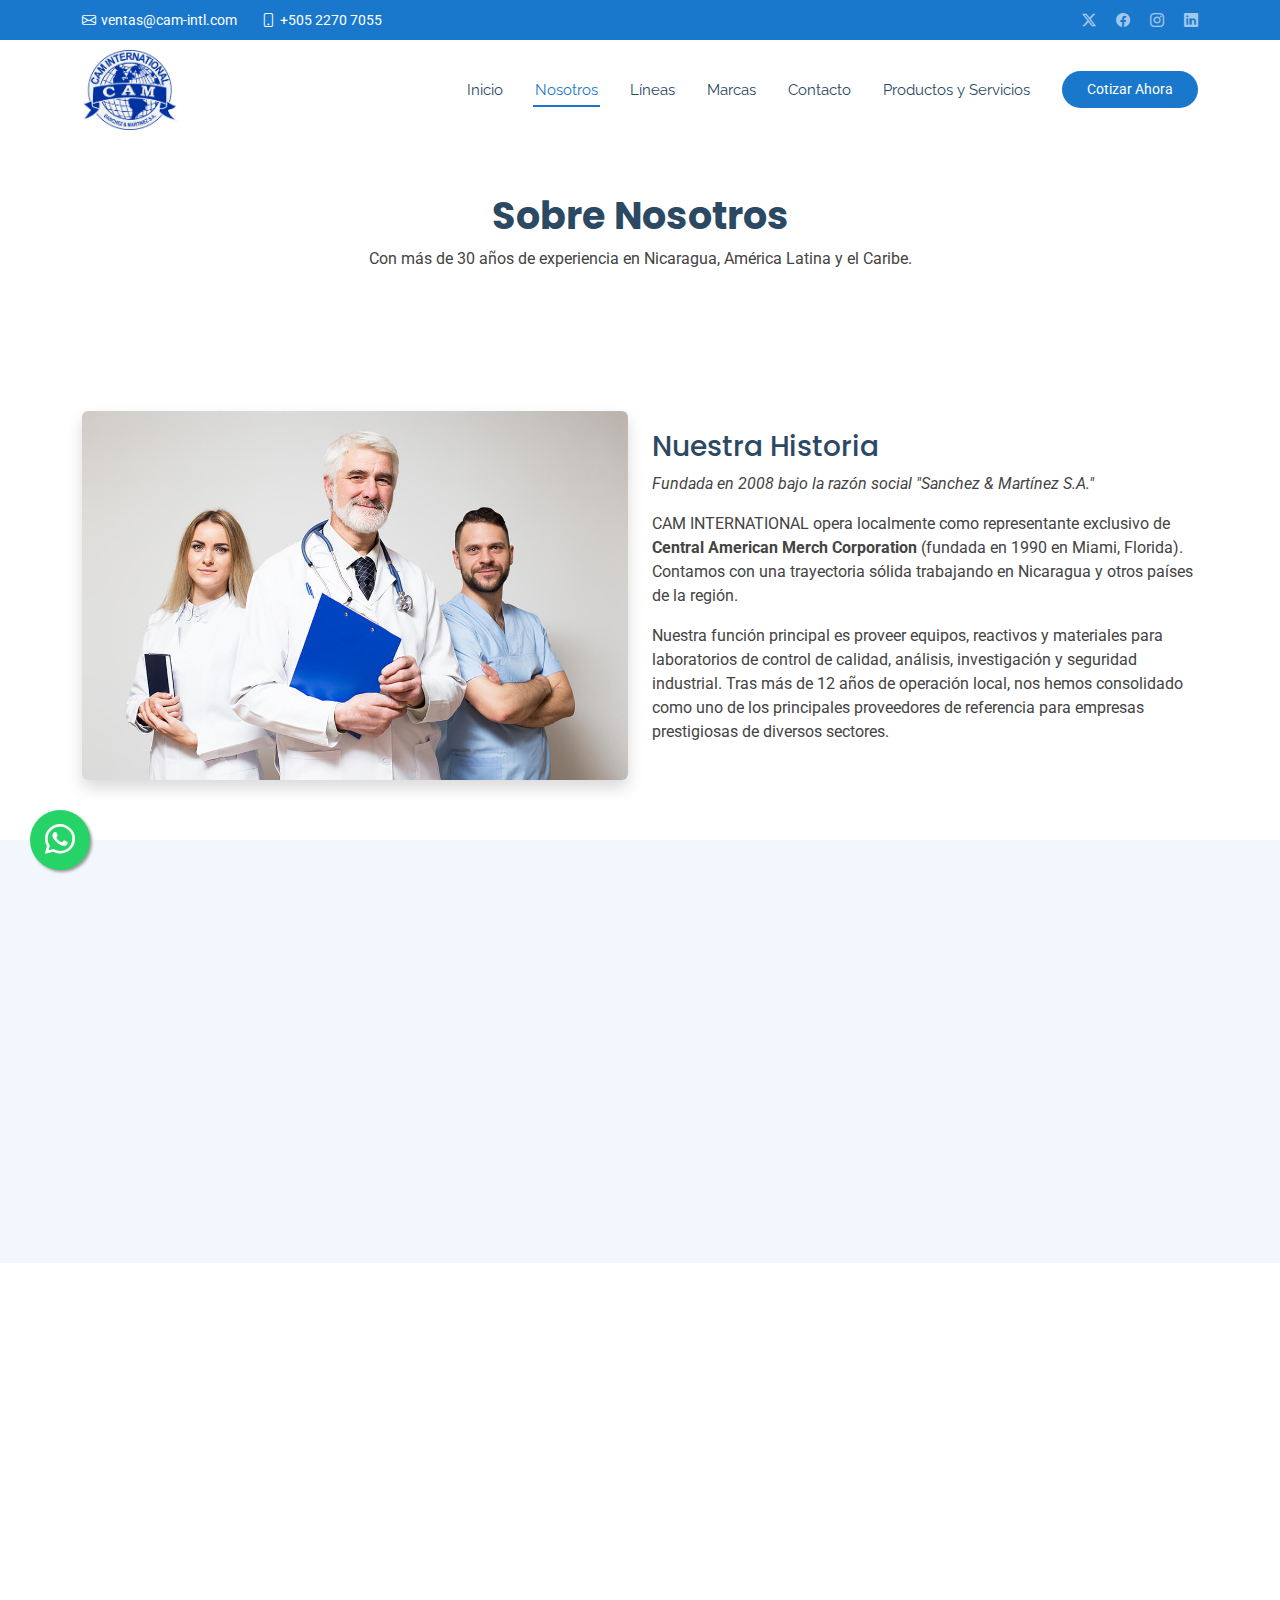
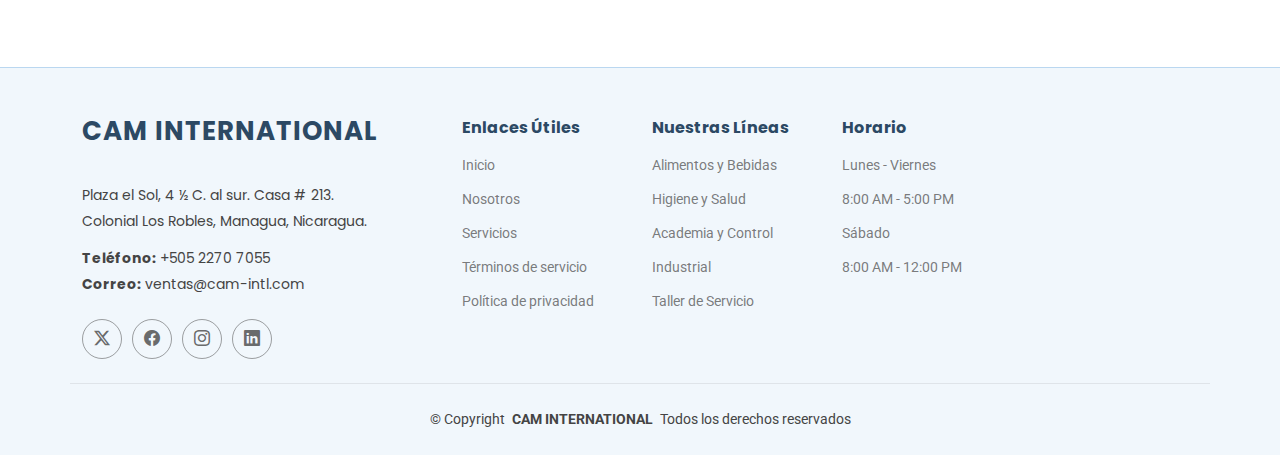
<file: aboutus.html>
<!DOCTYPE html>
<html lang="es">

<head>
  <meta charset="utf-8">
  <meta content="width=device-width, initial-scale=1.0" name="viewport">
  <title>Nosotros | CAM INTERNATIONAL</title>
  <meta name="description" content="Con más de 30 años de experiencia en Nicaragua, América Latina y el Caribe.">
  <meta name="keywords" content="historia cam, mision, vision, valores, laboratorio nicaragua">

  <link href="assets/img/cam/LOGO CAM PNG.png" rel="icon">
  <link href="assets/img/apple-touch-icon.png" rel="apple-touch-icon">

  <link href="https://fonts.googleapis.com" rel="preconnect">
  <link href="https://fonts.gstatic.com" rel="preconnect" crossorigin>
  <link href="https://fonts.googleapis.com/css2?family=Roboto:ital,wght@0,100;0,300;0,400;0,500;0,700;0,900;1,100;1,300;1,400;1,500;1,700;1,800;1,900&family=Poppins:ital,wght@0,100;0,200;0,300;0,400;0,500;0,600;0,700;0,800;0,900;1,100;1,200;1,300;1,400;1,500;1,600;1,700;1,800;1,900&family=Raleway:ital,wght@0,100;0,200;0,300;0,400;0,500;0,600;0,700;0,800;0,900;1,100;1,200;1,300;1,400;1,500;1,600;1,700;1,800;1,900&display=swap" rel="stylesheet">

  <link href="assets/vendor/bootstrap/css/bootstrap.min.css" rel="stylesheet">
  <link href="assets/vendor/bootstrap-icons/bootstrap-icons.css" rel="stylesheet">
  <link href="assets/vendor/aos/aos.css" rel="stylesheet">
  <link href="assets/vendor/fontawesome-free/css/all.min.css" rel="stylesheet">
  <link href="assets/vendor/glightbox/css/glightbox.min.css" rel="stylesheet">
  <link href="assets/vendor/swiper/swiper-bundle.min.css" rel="stylesheet">

  <link href="assets/css/main.css" rel="stylesheet">
</head>

<body class="index-page">

  <header id="header" class="header fixed-top">

    <div class="topbar d-flex align-items-center">
      <div class="container d-flex justify-content-center justify-content-md-between">
        <div class="contact-info d-flex align-items-center">
          <i class="bi bi-envelope d-flex align-items-center"><a href="mailto:ventas@cam-intl.com">ventas@cam-intl.com</a></i>
          <i class="bi bi-phone d-flex align-items-center ms-4"><span>+505 2270 7055</span></i>
        </div>
        <div class="social-links d-none d-md-flex align-items-center">
          <a href="#" class="twitter"><i class="bi bi-twitter-x"></i></a>
          <a href="https://www.facebook.com/CAM-International-820329034724267/" class="facebook"><i class="bi bi-facebook"></i></a>
          <a href="https://www.instagram.com/cam.intl/" class="instagram"><i class="bi bi-instagram"></i></a>
          <a href="#" class="linkedin"><i class="bi bi-linkedin"></i></a>
        </div>
      </div>
    </div>

    <div class="branding d-flex align-items-center">
      <div class="container position-relative d-flex align-items-center justify-content-between">
        <a href="index.html" class="logo d-flex align-items-center me-auto">
          <img src="assets/img/cam/LOGO CAM PNG.png" alt="CAM International" style="max-height: 80px;">
        </a>

        <nav id="navmenu" class="navmenu">
          <ul>
            <li><a href="index.html">Inicio</a></li>
            <li><a href="aboutus.html" class="active">Nosotros<br></a></li>
            <li><a href="index.html#services">Líneas</a></li>
            <li><a href="index.html#gallery">Marcas</a></li>
            <li><a href="index.html#contact">Contacto</a></li>
            <li><a href="servicios.html">Productos y Servicios</a></li>

          </ul>
          <i class="mobile-nav-toggle d-xl-none bi bi-list"></i>
        </nav>

        <a class="cta-btn d-none d-sm-block" href="index.html#appointment">Cotizar Ahora</a>
      </div>
    </div>

  </header>

  <main class="main">

    <div class="page-title" data-aos="fade">
      <div class="heading">
        <div class="container">
          <div class="row d-flex justify-content-center text-center">
            <div class="col-lg-8">
              <h1>Sobre Nosotros</h1>
              <p class="mb-0">Con más de 30 años de experiencia en Nicaragua, América Latina y el Caribe.</p>
            </div>
          </div>
        </div>
      </div>
    </div>

    <section id="about-details" class="about-details section">
      <div class="container">
        <div class="row gy-4 align-items-center">
          <div class="col-lg-6" data-aos="fade-up" data-aos-delay="100">
            <img src="assets/img/about.jpg" class="img-fluid rounded shadow" alt="Historia CAM">
          </div>
          <div class="col-lg-6" data-aos="fade-up" data-aos-delay="200">
            <h3>Nuestra Historia</h3>
            <p class="fst-italic">
              Fundada en 2008 bajo la razón social "Sanchez & Martínez S.A."
            </p>
            <p>
              CAM INTERNATIONAL opera localmente como representante exclusivo de <strong>Central American Merch Corporation</strong> (fundada en 1990 en Miami, Florida). Contamos con una trayectoria sólida trabajando en Nicaragua y otros países de la región.
            </p>
            <p>
              Nuestra función principal es proveer equipos, reactivos y materiales para laboratorios de control de calidad, análisis, investigación y seguridad industrial. Tras más de 12 años de operación local, nos hemos consolidado como uno de los principales proveedores de referencia para empresas prestigiosas de diversos sectores.
            </p>
          </div>
        </div>
      </div>
    </section>

    <section id="mission-vision" class="services section light-background">
      <div class="container">
        <div class="row gy-4">
          
          <div class="col-lg-6" data-aos="fade-up" data-aos-delay="100">
            <div class="service-item position-relative h-100" style="padding: 40px;">
              <div class="icon">
                <i class="fas fa-rocket"></i>
              </div>
              <h3>Misión</h3>
              <p>
                Ofrecer productos, reactivos de laboratorio y equipos de seguridad industrial de la más alta calidad, reconocidos en el mercado internacional a precios competitivos. Asesoramos a nuestros clientes con tecnología de punta a nivel mundial para la mejora continua de sus procesos y empresas.
              </p>
            </div>
          </div>

          <div class="col-lg-6" data-aos="fade-up" data-aos-delay="200">
            <div class="service-item position-relative h-100" style="padding: 40px;">
              <div class="icon">
                <i class="fas fa-eye"></i>
              </div>
              <h3>Visión</h3>
              <p>
                Ser una empresa confiable, altamente productiva y humana, que se adapta continuamente a las necesidades cambiantes de los mercados y de todos nuestros clientes en la región.
              </p>
            </div>
          </div>

        </div>
      </div>
    </section>

<section id="values" class="stats section">
      <div class="container section-title" data-aos="fade-up">
        <h2>Nuestros Valores</h2>
        <p>Los pilares que sostienen nuestro compromiso con la calidad.</p>
      </div>
      <div class="container" data-aos="fade-up" data-aos-delay="100">
        <div class="row gy-4">
          
          <div class="col-lg-3 col-md-6 d-flex flex-column align-items-center">
            <i class="fas fa-hand-holding-heart fa-3x text-white mb-3"></i>
            <div class="stats-item">
              <p>Integridad</p>
            </div>
          </div>

          <div class="col-lg-3 col-md-6 d-flex flex-column align-items-center">
            <i class="fas fa-users fa-3x text-white mb-3"></i>
            <div class="stats-item">
              <p>Compromiso</p>
            </div>
          </div>

          <div class="col-lg-3 col-md-6 d-flex flex-column align-items-center">
            <i class="fas fa-lightbulb fa-3x text-white mb-3"></i>
            <div class="stats-item">
              <p>Innovación</p>
            </div>
          </div>

          <div class="col-lg-3 col-md-6 d-flex flex-column align-items-center">
            <i class="fas fa-medal fa-3x text-white mb-3"></i>
            <div class="stats-item">
              <p>Calidad</p>
            </div>
          </div>

        </div>
      </div>
    </section>

  </main>

  <footer id="footer" class="footer light-background">
    <div class="container footer-top">
      <div class="row gy-4">
        <div class="col-lg-4 col-md-6 footer-about">
          <a href="index.html" class="logo d-flex align-items-center">
            <span class="sitename">CAM INTERNATIONAL</span>
          </a>
          <div class="footer-contact pt-3">
            <p>Plaza el Sol, 4 ½ C. al sur. Casa # 213.</p>
            <p>Colonial Los Robles, Managua, Nicaragua.</p>
            <p class="mt-3"><strong>Teléfono:</strong> <span>+505 2270 7055</span></p>
            <p><strong>Correo:</strong> <span>ventas@cam-intl.com</span></p>
          </div>
          <div class="social-links d-flex mt-4">
            <a href="#"><i class="bi bi-twitter-x"></i></a>
            <a href="https://www.facebook.com/CAM-International-820329034724267/" target="_blank"><i class="bi bi-facebook"></i></a>
            <a href="https://www.instagram.com/cam.intl/" target="_blank"><i class="bi bi-instagram"></i></a>
            <a href="#"><i class="bi bi-linkedin"></i></a>
          </div>
        </div>

        <div class="col-lg-2 col-md-3 footer-links">
          <h4>Enlaces Útiles</h4>
          <ul>
            <li><a href="index.html">Inicio</a></li>
            <li><a href="aboutus.html">Nosotros</a></li>
            <li><a href="index.html#services">Servicios</a></li>
            <li><a href="#">Términos de servicio</a></li>
            <li><a href="#">Política de privacidad</a></li>
          </ul>
        </div>

        <div class="col-lg-2 col-md-3 footer-links">
          <h4>Nuestras Líneas</h4>
          <ul>
            <li><a href="#">Alimentos y Bebidas</a></li>
            <li><a href="#">Higiene y Salud</a></li>
            <li><a href="#">Academia y Control</a></li>
            <li><a href="#">Industrial</a></li>
            <li><a href="#">Taller de Servicio</a></li>
          </ul>
        </div>

        <div class="col-lg-2 col-md-3 footer-links">
          <h4>Horario</h4>
          <ul>
            <li><a href="#">Lunes - Viernes</a></li>
            <li><a href="#">8:00 AM - 5:00 PM</a></li>
            <li><a href="#">Sábado</a></li>
            <li><a href="#">8:00 AM - 12:00 PM</a></li>
          </ul>
        </div>
      </div>
    </div>

    <div class="container copyright text-center mt-4">
      <p>© <span>Copyright</span> <strong class="px-1 sitename">CAM INTERNATIONAL</strong> <span>Todos los derechos reservados</span></p>
    </div>
  </footer>

  <a href="#" id="scroll-top" class="scroll-top d-flex align-items-center justify-content-center"><i class="bi bi-arrow-up-short"></i></a>

  <div id="preloader"></div>

  <script src="assets/vendor/bootstrap/js/bootstrap.bundle.min.js"></script>
  <script src="assets/vendor/php-email-form/validate.js"></script>
  <script src="assets/vendor/aos/aos.js"></script>
  <script src="assets/vendor/glightbox/js/glightbox.min.js"></script>
  <script src="assets/vendor/purecounter/purecounter_vanilla.js"></script>
  <script src="assets/vendor/swiper/swiper-bundle.min.js"></script>
  <script src="assets/js/config.js"></script>
  <script src="assets/js/main.js"></script>
  <style>
    /* 1. ESTILO PARA WHATSAPP (Esquina Inferior Izquierda) */
    .whatsapp-float {
      position: fixed;
      width: 60px;
      height: 60px;
      bottom: 30px;
      left: 30px;
      background-color: #25d366;
      color: #FFF;
      border-radius: 50px;
      text-align: center;
      font-size: 30px;
      box-shadow: 2px 2px 3px #999;
      z-index: 9999;
      display: flex;
      align-items: center;
      justify-content: center;
      transition: all 0.3s ease;
    }

    .whatsapp-float:hover {
      background-color: #1ebc57;
      color: #FFF;
      transform: scale(1.1);
    }

    .whatsapp-icon {
      margin-top: 16px;
    }

    /* 2. FLECHA "IR ARRIBA" (A la derecha del WhatsApp) */
    #scroll-top {
      position: fixed;
      bottom: 35px !important; /* Alineado visualmente con el centro del WhatsApp */
      left: 105px !important;  /* 30px (borde) + 60px (btn whatsapp) + 15px (espacio) */
      right: auto !important;  /* IMPORTANTE: Anulamos la posición derecha original */
      z-index: 998;
      opacity: 0;              /* Invisible al inicio (el JS lo muestra al bajar) */
      visibility: hidden;
      transition: all 0.4s;
    }

    #scroll-top.active {
      opacity: 1;
      visibility: visible;
    }
  </style>

  <a href="#" id="whatsapp-link" class="whatsapp-float" target="_blank" rel="noopener noreferrer">
    <i class="bi bi-whatsapp"></i>
  </a>

  <script type="text/javascript">
  var Tawk_API=Tawk_API||{}, Tawk_LoadStart=new Date();
  (function(){
  var s1=document.createElement("script"),s0=document.getElementsByTagName("script")[0];
  s1.async=true;
  s1.src='https://embed.tawk.to/697aca818944741c3ab2e1bb/1jg3qe2qg';
  s1.charset='UTF-8';
  s1.setAttribute('crossorigin','*');
  s0.parentNode.insertBefore(s1,s0);
  })();
  </script>
</body>

</html>
</file>
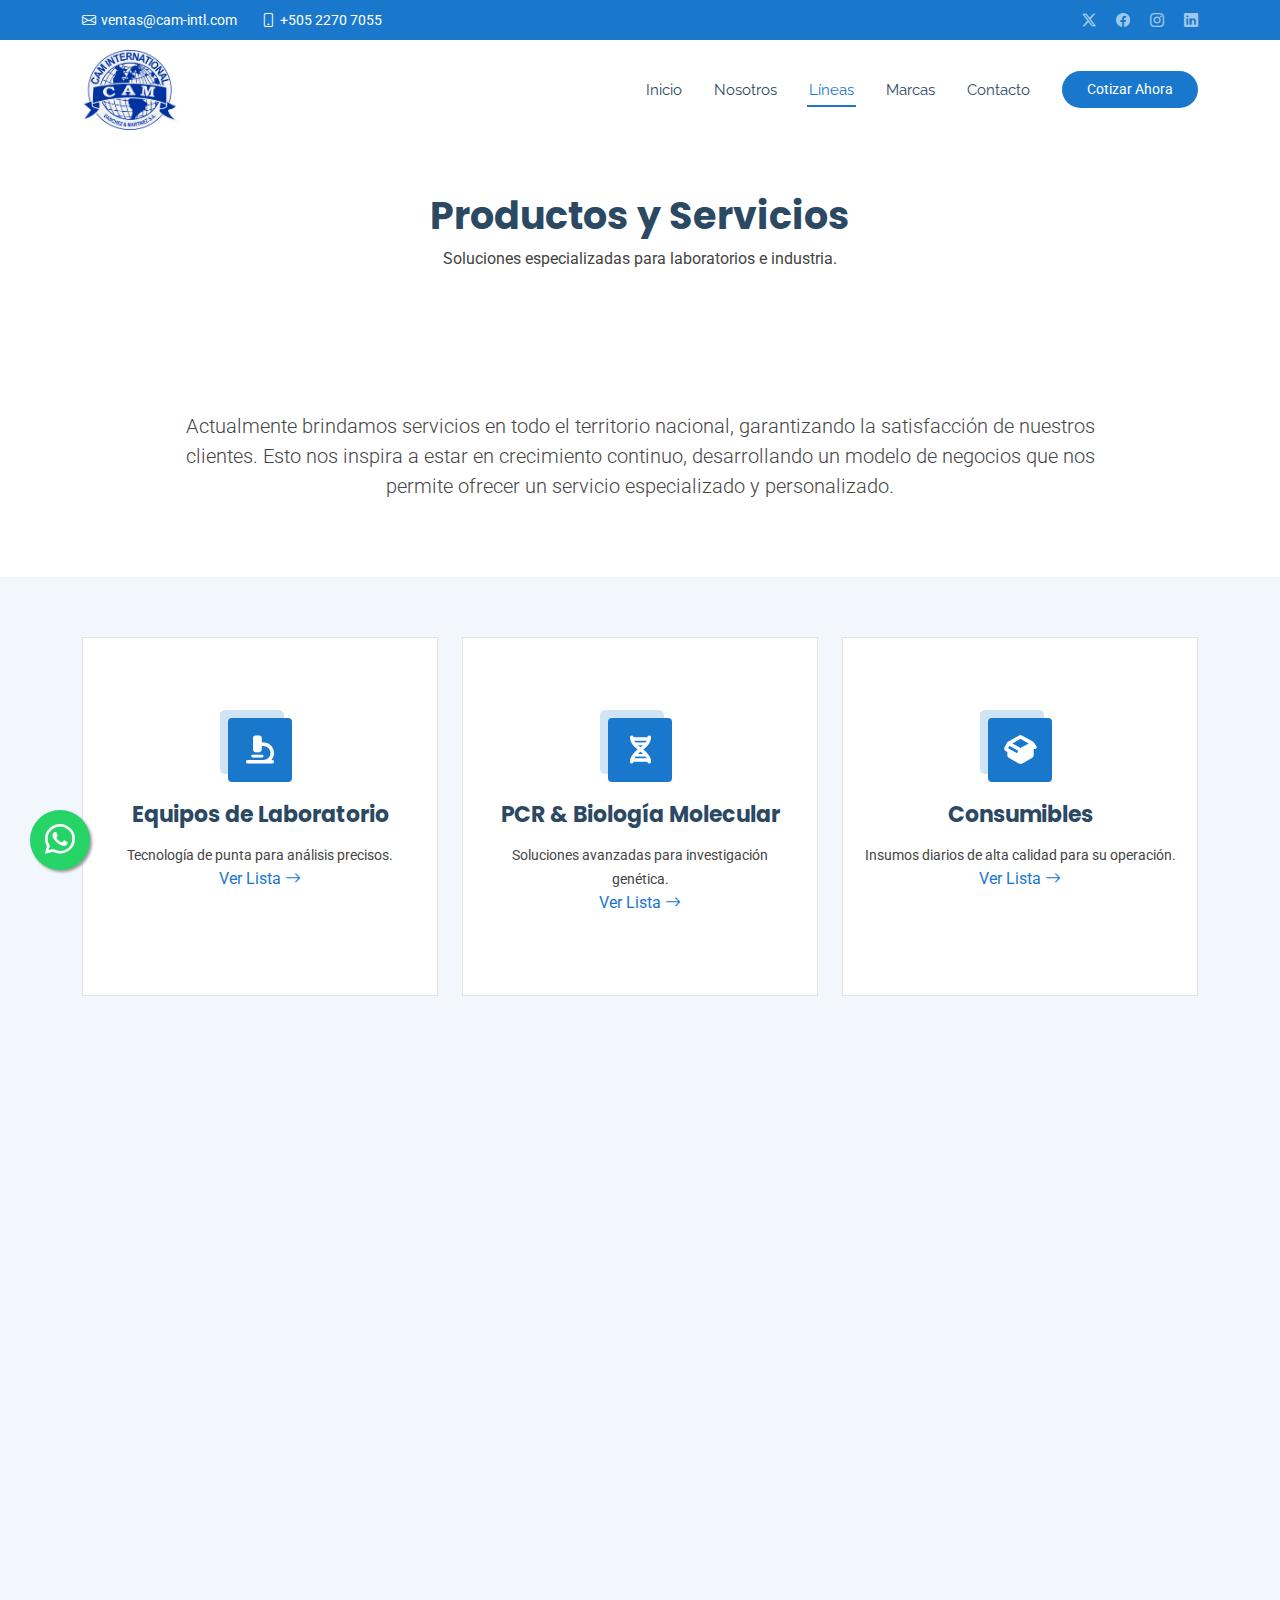
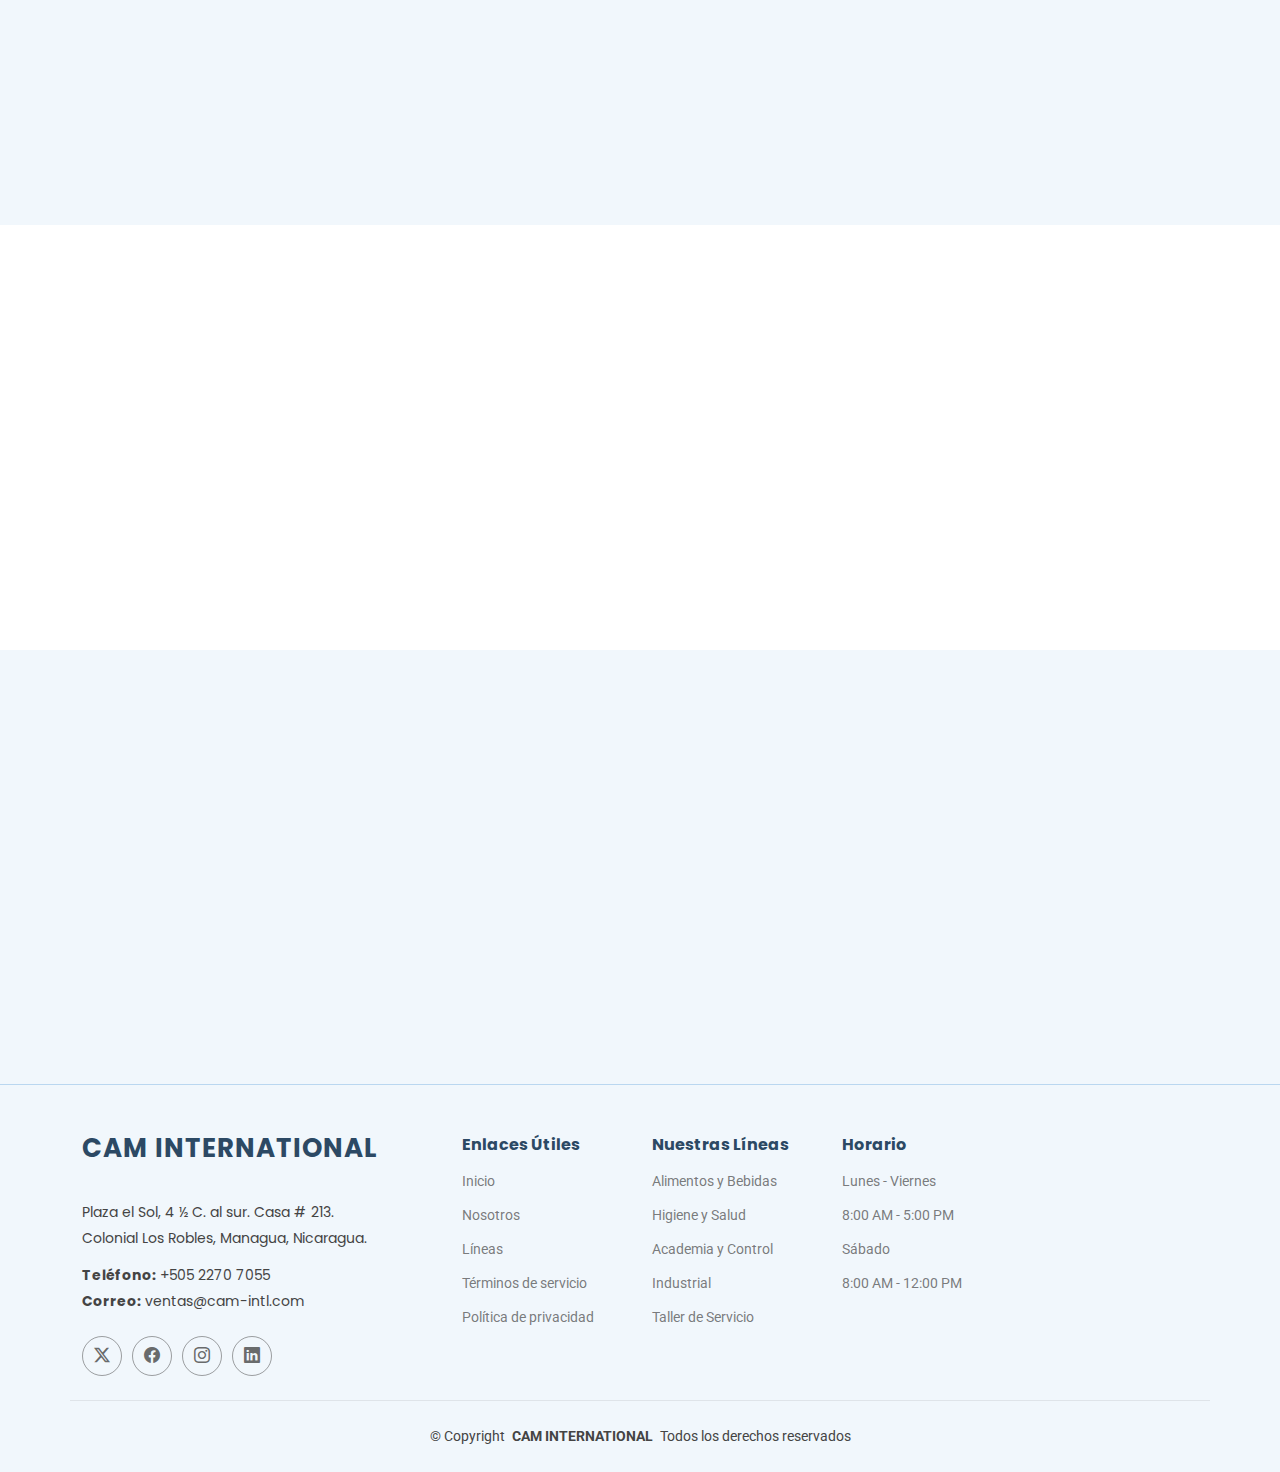
<file: servicios.html>
<!DOCTYPE html>
<html lang="es">

<head>
  <meta charset="utf-8">
  <meta content="width=device-width, initial-scale=1.0" name="viewport">
  <title>Productos y Servicios | CAM INTERNATIONAL</title>
  <meta name="description" content="Catálogo de equipos de laboratorio, reactivos, seguridad industrial y servicios técnicos en Nicaragua.">
  <meta name="keywords" content="equipos laboratorio, pcr, cristaleria, seguridad industrial, draeger nicaragua">

  <link href="assets/img/cam/LOGO CAM PNG.png" rel="icon">
  <link href="assets/img/apple-touch-icon.png" rel="apple-touch-icon">

  <link href="https://fonts.googleapis.com" rel="preconnect">
  <link href="https://fonts.gstatic.com" rel="preconnect" crossorigin>
  <link href="https://fonts.googleapis.com/css2?family=Roboto:ital,wght@0,100;0,300;0,400;0,500;0,700;0,900;1,100;1,300;1,400;1,500;1,700;1,800;1,900&family=Poppins:ital,wght@0,100;0,200;0,300;0,400;0,500;0,600;0,700;0,800;0,900;1,100;1,200;1,300;1,400;1,500;1,600;1,700;1,800;1,900&family=Raleway:ital,wght@0,100;0,200;0,300;0,400;0,500;0,600;0,700;0,800;0,900;1,100;1,200;1,300;1,400;1,500;1,600;1,700;1,800;1,900&display=swap" rel="stylesheet">

  <link href="assets/vendor/bootstrap/css/bootstrap.min.css" rel="stylesheet">
  <link href="assets/vendor/bootstrap-icons/bootstrap-icons.css" rel="stylesheet">
  <link href="assets/vendor/aos/aos.css" rel="stylesheet">
  <link href="assets/vendor/fontawesome-free/css/all.min.css" rel="stylesheet">
  <link href="assets/vendor/glightbox/css/glightbox.min.css" rel="stylesheet">
  <link href="assets/vendor/swiper/swiper-bundle.min.css" rel="stylesheet">

  <link href="assets/css/main.css" rel="stylesheet">
</head>

<body class="index-page">

  <header id="header" class="header fixed-top">
    <div class="topbar d-flex align-items-center">
      <div class="container d-flex justify-content-center justify-content-md-between">
        <div class="contact-info d-flex align-items-center">
          <i class="bi bi-envelope d-flex align-items-center"><a href="mailto:ventas@cam-intl.com">ventas@cam-intl.com</a></i>
          <i class="bi bi-phone d-flex align-items-center ms-4"><span>+505 2270 7055</span></i>
        </div>
        <div class="social-links d-none d-md-flex align-items-center">
          <a href="#" class="twitter"><i class="bi bi-twitter-x"></i></a>
          <a href="https://www.facebook.com/CAM-International-820329034724267/" class="facebook"><i class="bi bi-facebook"></i></a>
          <a href="https://www.instagram.com/cam.intl/" class="instagram"><i class="bi bi-instagram"></i></a>
          <a href="#" class="linkedin"><i class="bi bi-linkedin"></i></a>
        </div>
      </div>
    </div>

    <div class="branding d-flex align-items-center">
      <div class="container position-relative d-flex align-items-center justify-content-between">
        <a href="index.html" class="logo d-flex align-items-center me-auto">
          <img src="assets/img/cam/LOGO CAM PNG.png" alt="CAM International" style="max-height: 80px;">
        </a>

        <nav id="navmenu" class="navmenu">
          <ul>
            <li><a href="index.html">Inicio</a></li>
            <li><a href="aboutus.html">Nosotros</a></li>
            <li><a href="services.html" class="active">Líneas<br></a></li> 
            <li><a href="index.html#gallery">Marcas</a></li>
            <li><a href="index.html#contact">Contacto</a></li>
          </ul>
          <i class="mobile-nav-toggle d-xl-none bi bi-list"></i>
        </nav>

        <a class="cta-btn d-none d-sm-block" href="index.html#appointment">Cotizar Ahora</a>
      </div>
    </div>
  </header>

  <main class="main">

    <div class="page-title" data-aos="fade">
      <div class="heading">
        <div class="container">
          <div class="row d-flex justify-content-center text-center">
            <div class="col-lg-8">
              <h1>Productos y Servicios</h1>
              <p class="mb-0">Soluciones especializadas para laboratorios e industria.</p>
            </div>
          </div>
        </div>
      </div>
    </div>

    <section id="services-intro" class="about-details section">
      <div class="container">
        <div class="row justify-content-center" data-aos="fade-up">
          <div class="col-lg-10 text-center">
            <p class="lead">
              Actualmente brindamos servicios en todo el territorio nacional, garantizando la satisfacción de nuestros clientes. Esto nos inspira a estar en crecimiento continuo, desarrollando un modelo de negocios que nos permite ofrecer un servicio especializado y personalizado.
            </p>
          </div>
        </div>
      </div>
    </section>

    <section id="services-list" class="services section light-background">
      <div class="container">
        <div class="row gy-4">
          
          <div class="col-lg-4 col-md-6" data-aos="fade-up" data-aos-delay="100">
            <div class="service-item position-relative h-100">
              <div class="icon"><i class="fas fa-microscope"></i></div>
              <h3>Equipos de Laboratorio</h3>
              <p>Tecnología de punta para análisis precisos.</p>
              <a href="#" class="readmore stretched-link" data-bs-toggle="modal" data-bs-target="#modal-lab">Ver Lista <i class="bi bi-arrow-right"></i></a>
            </div>
          </div>

          <div class="col-lg-4 col-md-6" data-aos="fade-up" data-aos-delay="200">
            <div class="service-item position-relative h-100">
              <div class="icon"><i class="fas fa-dna"></i></div>
              <h3>PCR & Biología Molecular</h3>
              <p>Soluciones avanzadas para investigación genética.</p>
              <a href="#" class="readmore stretched-link" data-bs-toggle="modal" data-bs-target="#modal-pcr">Ver Lista <i class="bi bi-arrow-right"></i></a>
            </div>
          </div>

          <div class="col-lg-4 col-md-6" data-aos="fade-up" data-aos-delay="300">
            <div class="service-item position-relative h-100">
              <div class="icon"><i class="fas fa-box-open"></i></div>
              <h3>Consumibles</h3>
              <p>Insumos diarios de alta calidad para su operación.</p>
              <a href="#" class="readmore stretched-link" data-bs-toggle="modal" data-bs-target="#modal-consumibles">Ver Lista <i class="bi bi-arrow-right"></i></a>
            </div>
          </div>

          <div class="col-lg-4 col-md-6" data-aos="fade-up" data-aos-delay="400">
            <div class="service-item position-relative h-100">
              <div class="icon"><i class="fas fa-flask"></i></div>
              <h3>Cristalería</h3>
              <p>Instrumentos de vidrio de grado laboratorio.</p>
              <a href="#" class="readmore stretched-link" data-bs-toggle="modal" data-bs-target="#modal-glass">Ver Lista <i class="bi bi-arrow-right"></i></a>
            </div>
          </div>

          <div class="col-lg-4 col-md-6" data-aos="fade-up" data-aos-delay="500">
            <div class="service-item position-relative h-100">
              <div class="icon"><i class="fas fa-vial"></i></div>
              <h3>Medios, Reactivos & Estándares</h3>
              <p>Químicos certificados para resultados confiables.</p>
              <a href="#" class="readmore stretched-link" data-bs-toggle="modal" data-bs-target="#modal-media">Ver Lista <i class="bi bi-arrow-right"></i></a>
            </div>
          </div>

          <div class="col-lg-4 col-md-6" data-aos="fade-up" data-aos-delay="600">
            <div class="service-item position-relative h-100">
              <div class="icon"><i class="fas fa-hard-hat"></i></div>
              <h3>Seguridad Industrial</h3>
              <p>Equipos de protección y medición ambiental.</p>
              <a href="#" class="readmore stretched-link" data-bs-toggle="modal" data-bs-target="#modal-safety">Ver Lista <i class="bi bi-arrow-right"></i></a>
            </div>
          </div>

          <div class="col-lg-4 col-md-6 offset-lg-4" data-aos="fade-up" data-aos-delay="700">
            <div class="service-item position-relative h-100">
              <div class="icon"><i class="fas fa-tools"></i></div>
              <h3>Taller de Servicio</h3>
              <p>Mantenimiento preventivo y correctivo especializado.</p>
              <a href="#" class="readmore stretched-link" data-bs-toggle="modal" data-bs-target="#modal-workshop">Ver Lista <i class="bi bi-arrow-right"></i></a>
            </div>
          </div>

        </div>
      </div>
    </section>

    <section id="brands-lab" class="gallery section">
      <div class="container section-title" data-aos="fade-up">
        <h2>Marcas de Laboratorio</h2>
        <p>Representantes exclusivos de líderes mundiales en ciencia.</p>
      </div>
      <div class="container" data-aos="fade-up" data-aos-delay="100">
        <div class="swiper init-swiper" style="padding-bottom: 50px;">
          <script type="application/json" class="swiper-config">
            {
              "loop": true,
              "speed": 600,
              "autoplay": { "delay": 3000 },
              "slidesPerView": "auto",
              "pagination": { "el": ".swiper-pagination", "type": "bullets", "clickable": true },
              "breakpoints": {
                "320": { "slidesPerView": 2, "spaceBetween": 20 },
                "640": { "slidesPerView": 3, "spaceBetween": 40 },
                "992": { "slidesPerView": 5, "spaceBetween": 40 }
              }
            }
          </script>
          <div class="swiper-wrapper align-items-center">
            <div class="swiper-slide"><div class="gallery-item" style="padding:10px; border:1px solid #f1f1f1; border-radius:8px; text-align:center;"><img src="assets/img/cam/fisher.png" class="img-fluid" style="max-height:70px;" alt="Fisher"></div></div>
            <div class="swiper-slide"><div class="gallery-item" style="padding:10px; border:1px solid #f1f1f1; border-radius:8px; text-align:center;"><img src="assets/img/cam/thermo.png" class="img-fluid" style="max-height:70px;" alt="Thermo"></div></div>
            <div class="swiper-slide"><div class="gallery-item" style="padding:10px; border:1px solid #f1f1f1; border-radius:8px; text-align:center;"><img src="assets/img/cam/merck.png" class="img-fluid" style="max-height:70px;" alt="Merck"></div></div>
            <div class="swiper-slide"><div class="gallery-item" style="padding:10px; border:1px solid #f1f1f1; border-radius:8px; text-align:center;"><img src="assets/img/cam/microbi.png" class="img-fluid" style="max-height:70px;" alt="Microbiologics"></div></div>
            <div class="swiper-slide"><div class="gallery-item" style="padding:10px; border:1px solid #f1f1f1; border-radius:8px; text-align:center;"><img src="assets/img/cam/higyena.png" class="img-fluid" style="max-height:70px;" alt="Hygiena"></div></div>
            <div class="swiper-slide"><div class="gallery-item" style="padding:10px; border:1px solid #f1f1f1; border-radius:8px; text-align:center;"><img src="assets/img/cam/organomation.png" class="img-fluid" style="max-height:70px;" alt="Organomation"></div></div>
          </div>
          <div class="swiper-pagination"></div>
        </div>
      </div>
    </section>

    <section id="brands-ind" class="gallery section light-background">
      <div class="container section-title" data-aos="fade-up">
        <h2>Marcas Industriales</h2>
        <p>Seguridad y mediciones técnicas de alto nivel.</p>
      </div>
      <div class="container" data-aos="fade-up" data-aos-delay="100">
        <div class="swiper init-swiper" style="padding-bottom: 50px;">
          <script type="application/json" class="swiper-config">
            {
              "loop": true,
              "speed": 600,
              "autoplay": { "delay": 3500 },
              "slidesPerView": "auto",
              "pagination": { "el": ".swiper-pagination", "type": "bullets", "clickable": true },
              "breakpoints": {
                "320": { "slidesPerView": 2, "spaceBetween": 20 },
                "640": { "slidesPerView": 3, "spaceBetween": 40 },
                "992": { "slidesPerView": 5, "spaceBetween": 40 }
              }
            }
          </script>
          <div class="swiper-wrapper align-items-center">
            <div class="swiper-slide"><div class="gallery-item" style="padding:10px; border:1px solid #ddd; border-radius:8px; text-align:center; background:#fff;"><img src="assets/img/cam/drager.png" class="img-fluid" style="max-height:80px;" alt="Drager"></div></div>
            <div class="swiper-slide"><div class="gallery-item" style="padding:10px; border:1px solid #ddd; border-radius:8px; text-align:center; background:#fff;"><img src="assets/img/cam/eaton.png" class="img-fluid" style="max-height:80px;" alt="Eaton"></div></div>
            <div class="swiper-slide"><div class="gallery-item" style="padding:10px; border:1px solid #ddd; border-radius:8px; text-align:center; background:#fff;"><img src="assets/img/cam/national-foam.png" class="img-fluid" style="max-height:80px;" alt="National Foam"></div></div>
            <div class="swiper-slide"><div class="gallery-item" style="padding:10px; border:1px solid #ddd; border-radius:8px; text-align:center; background:#fff;"><img src="assets/img/cam/humboldt.png" class="img-fluid" style="max-height:80px;" alt="Humboldt"></div></div>
            <div class="swiper-slide"><div class="gallery-item" style="padding:10px; border:1px solid #ddd; border-radius:8px; text-align:center; background:#fff;"><img src="assets/img/cam/ashcroft.png" class="img-fluid" style="max-height:80px;" alt="Ashcroft"></div></div>
          </div>
          <div class="swiper-pagination"></div>
        </div>
      </div>
    </section>

  </main>

  <div class="modal fade" id="modal-lab" tabindex="-1" aria-hidden="true">
    <div class="modal-dialog modal-dialog-centered">
      <div class="modal-content">
        <div class="modal-header">
          <h5 class="modal-title"><i class="fas fa-microscope me-2"></i>Equipos de Laboratorio</h5>
          <button type="button" class="btn-close" data-bs-dismiss="modal" aria-label="Close"></button>
        </div>
        <div class="modal-body">
          <ul class="list-group list-group-flush">
            <li class="list-group-item">Balanzas</li>
            <li class="list-group-item">pHmetros / Conductímetros</li>
            <li class="list-group-item">Espectrofotómetros</li>
            <li class="list-group-item">Hornos</li>
            <li class="list-group-item">Incubadoras</li>
            <li class="list-group-item">Autoclaves</li>
            <li class="list-group-item">Campanas de extracción</li>
            <li class="list-group-item">Cabinas de flujo laminar</li>
            <li class="list-group-item">Agitadores / Calentadores</li>
            <li class="list-group-item">Vórtex</li>
            <li class="list-group-item">Refractómetros y más...</li>
          </ul>
        </div>
        <div class="modal-footer">
          <a href="index.html#appointment" class="btn btn-primary">Cotizar Equipo</a>
        </div>
      </div>
    </div>
  </div>

  <div class="modal fade" id="modal-pcr" tabindex="-1" aria-hidden="true">
    <div class="modal-dialog modal-dialog-centered">
      <div class="modal-content">
        <div class="modal-header">
          <h5 class="modal-title"><i class="fas fa-dna me-2"></i>PCR & Biología Molecular</h5>
          <button type="button" class="btn-close" data-bs-dismiss="modal" aria-label="Close"></button>
        </div>
        <div class="modal-body">
          <ul class="list-group list-group-flush">
            <li class="list-group-item">Termocicladores</li>
            <li class="list-group-item">Secuenciadores</li>
            <li class="list-group-item">Equipos de electroforesis</li>
            <li class="list-group-item">Oligoprimers y sondas</li>
            <li class="list-group-item">Kit de extracción y purificación de ADN & ARN</li>
            <li class="list-group-item">Enzimas de restricción</li>
            <li class="list-group-item">Marcadores de peso molecular</li>
            <li class="list-group-item">Reactivos grado Biología Molecular y más</li>
          </ul>
        </div>
        <div class="modal-footer">
          <a href="index.html#appointment" class="btn btn-primary">Cotizar Productos</a>
        </div>
      </div>
    </div>
  </div>

  <div class="modal fade" id="modal-consumibles" tabindex="-1" aria-hidden="true">
    <div class="modal-dialog modal-dialog-centered">
      <div class="modal-content">
        <div class="modal-header">
          <h5 class="modal-title"><i class="fas fa-box-open me-2"></i>Consumibles</h5>
          <button type="button" class="btn-close" data-bs-dismiss="modal" aria-label="Close"></button>
        </div>
        <div class="modal-body">
          <ul class="list-group list-group-flush">
            <li class="list-group-item">Puntas de pipetas</li>
            <li class="list-group-item">Platos Petri</li>
            <li class="list-group-item">Tubos de centrífuga</li>
            <li class="list-group-item">Microtubos</li>
            <li class="list-group-item">Espátulas</li>
            <li class="list-group-item">Bolsas para muestreo</li>
            <li class="list-group-item">Gradillas para tubos de ensayo</li>
            <li class="list-group-item">Botellas plásticas</li>
            <li class="list-group-item">Cepillos de lavado</li>
            <li class="list-group-item">Temporizadores / Cronómetros y más...</li>
          </ul>
        </div>
        <div class="modal-footer">
          <a href="index.html#appointment" class="btn btn-primary">Cotizar Consumibles</a>
        </div>
      </div>
    </div>
  </div>

  <div class="modal fade" id="modal-glass" tabindex="-1" aria-hidden="true">
    <div class="modal-dialog modal-dialog-centered">
      <div class="modal-content">
        <div class="modal-header">
          <h5 class="modal-title"><i class="fas fa-flask me-2"></i>Cristalería</h5>
          <button type="button" class="btn-close" data-bs-dismiss="modal" aria-label="Close"></button>
        </div>
        <div class="modal-body">
          <ul class="list-group list-group-flush">
            <li class="list-group-item">Beakers</li>
            <li class="list-group-item">Erlenmeyers</li>
            <li class="list-group-item">Balón volumétrico</li>
            <li class="list-group-item">Pipetas volumétricas y serológicas</li>
            <li class="list-group-item">Botellas de vidrio</li>
            <li class="list-group-item">Tubos de ensayo</li>
            <li class="list-group-item">Portaobjetos y cubreobjetos para microscopios</li>
            <li class="list-group-item">Viales</li>
            <li class="list-group-item">Embudos de filtración y más…</li>
          </ul>
        </div>
        <div class="modal-footer">
          <a href="index.html#appointment" class="btn btn-primary">Cotizar Cristalería</a>
        </div>
      </div>
    </div>
  </div>

  <div class="modal fade" id="modal-media" tabindex="-1" aria-hidden="true">
    <div class="modal-dialog modal-dialog-centered">
      <div class="modal-content">
        <div class="modal-header">
          <h5 class="modal-title"><i class="fas fa-vial me-2"></i>Medios, Reactivos & Estándares</h5>
          <button type="button" class="btn-close" data-bs-dismiss="modal" aria-label="Close"></button>
        </div>
        <div class="modal-body">
          <ul class="list-group list-group-flush">
            <li class="list-group-item">Medios de cultivos</li>
            <li class="list-group-item">Suplementos</li>
            <li class="list-group-item">Cepas derivadas de ATCC</li>
            <li class="list-group-item">Reactivos para análisis de laboratorio</li>
            <li class="list-group-item">Estándares analíticos</li>
            <li class="list-group-item">Material de referencia Certificado</li>
            <li class="list-group-item">Buffers</li>
            <li class="list-group-item">Detergentes</li>
            <li class="list-group-item">Enzimas, inhibidores y sustratos</li>
            <li class="list-group-item">Reguladores de crecimiento de plantas y más…</li>
          </ul>
        </div>
        <div class="modal-footer">
          <a href="index.html#appointment" class="btn btn-primary">Cotizar Reactivos</a>
        </div>
      </div>
    </div>
  </div>

  <div class="modal fade" id="modal-safety" tabindex="-1" aria-hidden="true">
    <div class="modal-dialog modal-dialog-centered">
      <div class="modal-content">
        <div class="modal-header">
          <h5 class="modal-title"><i class="fas fa-hard-hat me-2"></i>Seguridad Industrial</h5>
          <button type="button" class="btn-close" data-bs-dismiss="modal" aria-label="Close"></button>
        </div>
        <div class="modal-body">
          <ul class="list-group list-group-flush">
            <li class="list-group-item">Equipos de protección personal</li>
            <li class="list-group-item">Máscaras y Filtros</li>
            <li class="list-group-item">Alcoholímetros</li>
            <li class="list-group-item">Detectores de gases</li>
            <li class="list-group-item">Equipos contra incendio</li>
            <li class="list-group-item">Material a prueba de explosión y más…</li>
          </ul>
        </div>
        <div class="modal-footer">
          <a href="index.html#appointment" class="btn btn-primary">Cotizar Seguridad</a>
        </div>
      </div>
    </div>
  </div>

  <div class="modal fade" id="modal-workshop" tabindex="-1" aria-hidden="true">
    <div class="modal-dialog modal-dialog-centered">
      <div class="modal-content">
        <div class="modal-header">
          <h5 class="modal-title"><i class="fas fa-tools me-2"></i>Taller de Servicio</h5>
          <button type="button" class="btn-close" data-bs-dismiss="modal" aria-label="Close"></button>
        </div>
        <div class="modal-body">
          <ul class="list-group list-group-flush">
            <li class="list-group-item">Instalación de equipos adquiridos con nuestra empresa</li>
            <li class="list-group-item">Mantenimiento preventivo</li>
            <li class="list-group-item">Mantenimiento correctivo</li>
            <li class="list-group-item">Calibración de equipos detectores de gases</li>
            <li class="list-group-item">Venta de repuestos de equipos e instalación</li>
            <li class="list-group-item">Capacitaciones</li>
          </ul>
        </div>
        <div class="modal-footer">
          <a href="index.html#appointment" class="btn btn-primary">Agendar Servicio</a>
        </div>
      </div>
    </div>
  </div>


  <footer id="footer" class="footer light-background">
    <div class="container footer-top">
      <div class="row gy-4">
        <div class="col-lg-4 col-md-6 footer-about">
          <a href="index.html" class="logo d-flex align-items-center">
            <span class="sitename">CAM INTERNATIONAL</span>
          </a>
          <div class="footer-contact pt-3">
            <p>Plaza el Sol, 4 ½ C. al sur. Casa # 213.</p>
            <p>Colonial Los Robles, Managua, Nicaragua.</p>
            <p class="mt-3"><strong>Teléfono:</strong> <span>+505 2270 7055</span></p>
            <p><strong>Correo:</strong> <span>ventas@cam-intl.com</span></p>
          </div>
          <div class="social-links d-flex mt-4">
            <a href="#"><i class="bi bi-twitter-x"></i></a>
            <a href="https://www.facebook.com/CAM-International-820329034724267/" target="_blank"><i class="bi bi-facebook"></i></a>
            <a href="https://www.instagram.com/cam.intl/" target="_blank"><i class="bi bi-instagram"></i></a>
            <a href="#"><i class="bi bi-linkedin"></i></a>
          </div>
        </div>

        <div class="col-lg-2 col-md-3 footer-links">
          <h4>Enlaces Útiles</h4>
          <ul>
            <li><a href="index.html">Inicio</a></li>
            <li><a href="aboutus.html">Nosotros</a></li>
            <li><a href="services.html">Líneas</a></li>
            <li><a href="#">Términos de servicio</a></li>
            <li><a href="#">Política de privacidad</a></li>
          </ul>
        </div>

        <div class="col-lg-2 col-md-3 footer-links">
          <h4>Nuestras Líneas</h4>
          <ul>
            <li><a href="#">Alimentos y Bebidas</a></li>
            <li><a href="#">Higiene y Salud</a></li>
            <li><a href="#">Academia y Control</a></li>
            <li><a href="#">Industrial</a></li>
            <li><a href="#">Taller de Servicio</a></li>
          </ul>
        </div>

        <div class="col-lg-2 col-md-3 footer-links">
          <h4>Horario</h4>
          <ul>
            <li><a href="#">Lunes - Viernes</a></li>
            <li><a href="#">8:00 AM - 5:00 PM</a></li>
            <li><a href="#">Sábado</a></li>
            <li><a href="#">8:00 AM - 12:00 PM</a></li>
          </ul>
        </div>
      </div>
    </div>

    <div class="container copyright text-center mt-4">
      <p>© <span>Copyright</span> <strong class="px-1 sitename">CAM INTERNATIONAL</strong> <span>Todos los derechos reservados</span></p>
    </div>
  </footer>

  <a href="#" id="scroll-top" class="scroll-top d-flex align-items-center justify-content-center"><i class="bi bi-arrow-up-short"></i></a>

  <div id="preloader"></div>

  <script src="assets/vendor/bootstrap/js/bootstrap.bundle.min.js"></script>
  <script src="assets/vendor/php-email-form/validate.js"></script>
  <script src="assets/vendor/aos/aos.js"></script>
  <script src="assets/vendor/glightbox/js/glightbox.min.js"></script>
  <script src="assets/vendor/purecounter/purecounter_vanilla.js"></script>
  <script src="assets/vendor/swiper/swiper-bundle.min.js"></script>
  <script src="assets/js/config.js"></script>
  <script src="assets/js/main.js"></script>

  <style>
    /* 1. ESTILO PARA WHATSAPP (Esquina Inferior Izquierda) */
    .whatsapp-float {
      position: fixed;
      width: 60px;
      height: 60px;
      bottom: 30px;
      left: 30px;
      background-color: #25d366;
      color: #FFF;
      border-radius: 50px;
      text-align: center;
      font-size: 30px;
      box-shadow: 2px 2px 3px #999;
      z-index: 9999;
      display: flex;
      align-items: center;
      justify-content: center;
      transition: all 0.3s ease;
    }

    .whatsapp-float:hover {
      background-color: #1ebc57;
      color: #FFF;
      transform: scale(1.1);
    }

    .whatsapp-icon {
      margin-top: 16px;
    }

    /* 2. FLECHA "IR ARRIBA" (A la derecha del WhatsApp) */
    #scroll-top {
      position: fixed;
      bottom: 35px !important; /* Alineado visualmente con el centro del WhatsApp */
      left: 105px !important;  /* 30px (borde) + 60px (btn whatsapp) + 15px (espacio) */
      right: auto !important;  /* IMPORTANTE: Anulamos la posición derecha original */
      z-index: 998;
      opacity: 0;              /* Invisible al inicio (el JS lo muestra al bajar) */
      visibility: hidden;
      transition: all 0.4s;
    }

    #scroll-top.active {
      opacity: 1;
      visibility: visible;
    }
  </style>

  <a href="#" id="whatsapp-link" class="whatsapp-float" target="_blank" rel="noopener noreferrer">
    <i class="bi bi-whatsapp"></i>
  </a>

  <script type="text/javascript">
  var Tawk_API=Tawk_API||{}, Tawk_LoadStart=new Date();
  (function(){
  var s1=document.createElement("script"),s0=document.getElementsByTagName("script")[0];
  s1.async=true;
  s1.src='https://embed.tawk.to/697aca818944741c3ab2e1bb/1jg3qe2qg';
  s1.charset='UTF-8';
  s1.setAttribute('crossorigin','*');
  s0.parentNode.insertBefore(s1,s0);
  })();
  </script>
</body>

</html>
</file>
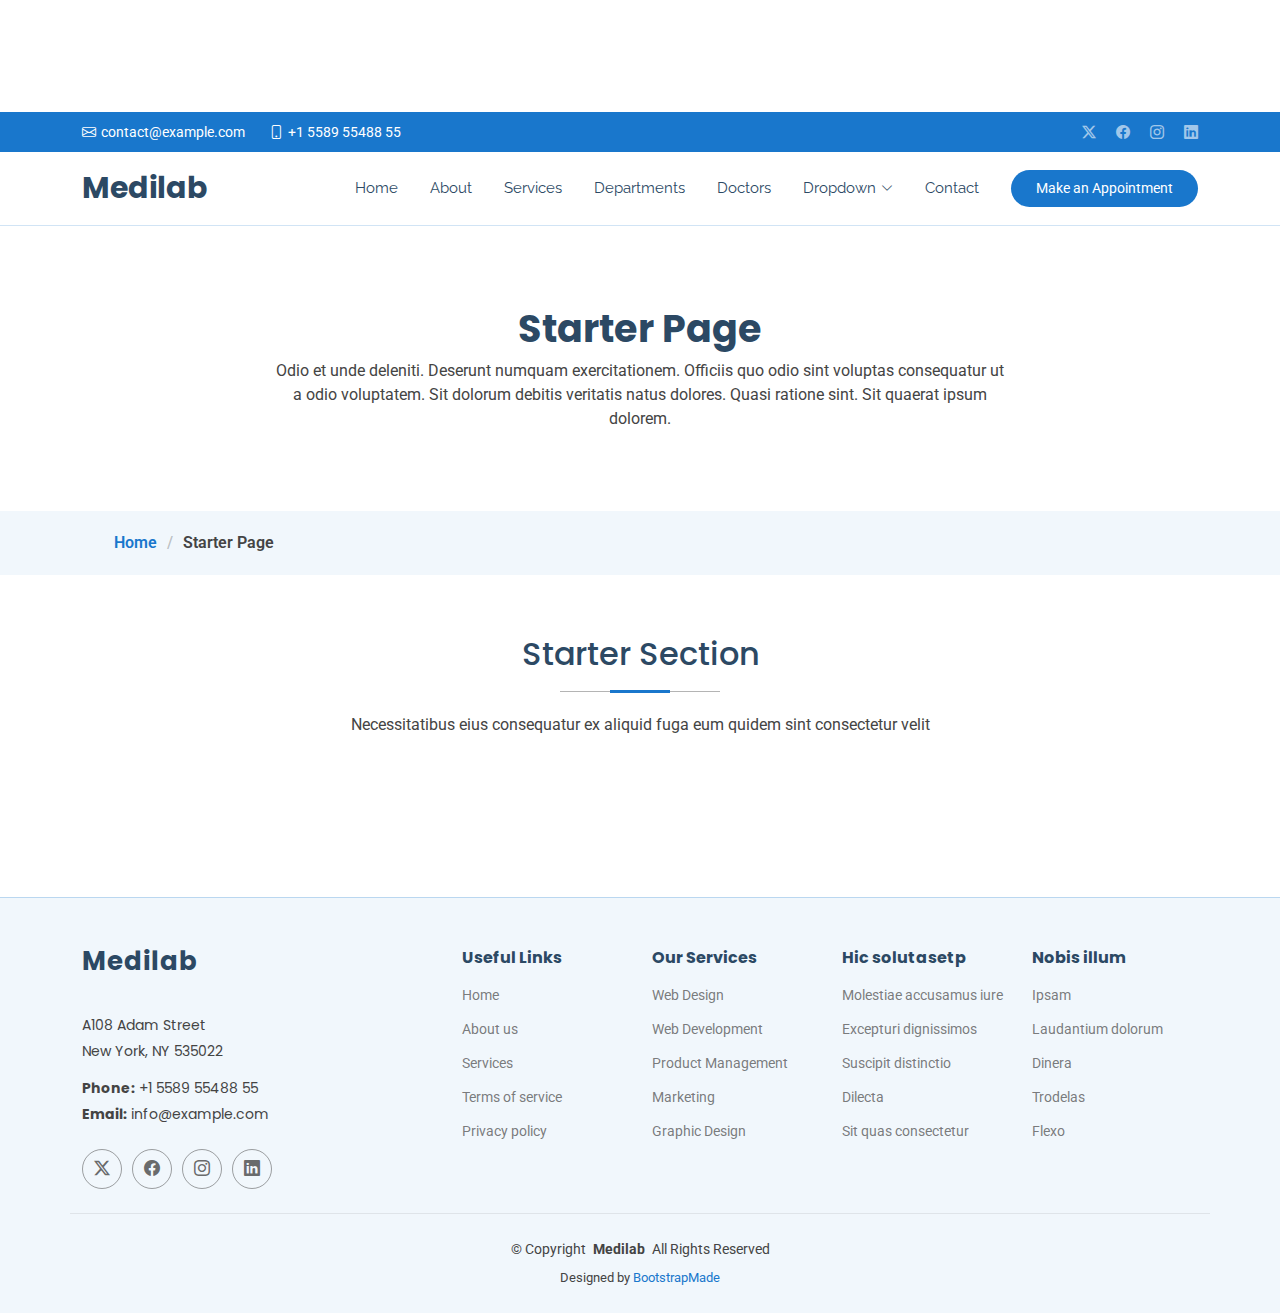
<file: starter-page.html>
<!DOCTYPE html>
<html lang="en">

<head>
  <meta charset="utf-8">
  <meta content="width=device-width, initial-scale=1.0" name="viewport">
  <title>Starter Page - Medilab Bootstrap Template</title>
  <meta name="description" content="">
  <meta name="keywords" content="">

  <!-- Favicons -->
  <link href="assets/img/favicon.png" rel="icon">
  <link href="assets/img/apple-touch-icon.png" rel="apple-touch-icon">

  <!-- Fonts -->
  <link href="https://fonts.googleapis.com" rel="preconnect">
  <link href="https://fonts.gstatic.com" rel="preconnect" crossorigin>
  <link href="https://fonts.googleapis.com/css2?family=Roboto:ital,wght@0,100;0,300;0,400;0,500;0,700;0,900;1,100;1,300;1,400;1,500;1,700;1,900&family=Poppins:ital,wght@0,100;0,200;0,300;0,400;0,500;0,600;0,700;0,800;0,900;1,100;1,200;1,300;1,400;1,500;1,600;1,700;1,800;1,900&family=Raleway:ital,wght@0,100;0,200;0,300;0,400;0,500;0,600;0,700;0,800;0,900;1,100;1,200;1,300;1,400;1,500;1,600;1,700;1,800;1,900&display=swap" rel="stylesheet">

  <!-- Vendor CSS Files -->
  <link href="assets/vendor/bootstrap/css/bootstrap.min.css" rel="stylesheet">
  <link href="assets/vendor/bootstrap-icons/bootstrap-icons.css" rel="stylesheet">
  <link href="assets/vendor/aos/aos.css" rel="stylesheet">
  <link href="assets/vendor/fontawesome-free/css/all.min.css" rel="stylesheet">
  <link href="assets/vendor/glightbox/css/glightbox.min.css" rel="stylesheet">
  <link href="assets/vendor/swiper/swiper-bundle.min.css" rel="stylesheet">

  <!-- Main CSS File -->
  <link href="assets/css/main.css" rel="stylesheet">

  <!-- =======================================================
  * Template Name: Medilab
  * Template URL: https://bootstrapmade.com/medilab-free-medical-bootstrap-theme/
  * Updated: Aug 07 2024 with Bootstrap v5.3.3
  * Author: BootstrapMade.com
  * License: https://bootstrapmade.com/license/
  ======================================================== -->
</head>

<body class="starter-page-page">

  <header id="header" class="header sticky-top">

    <div class="topbar d-flex align-items-center">
      <div class="container d-flex justify-content-center justify-content-md-between">
        <div class="contact-info d-flex align-items-center">
          <i class="bi bi-envelope d-flex align-items-center"><a href="mailto:contact@example.com">contact@example.com</a></i>
          <i class="bi bi-phone d-flex align-items-center ms-4"><span>+1 5589 55488 55</span></i>
        </div>
        <div class="social-links d-none d-md-flex align-items-center">
          <a href="#" class="twitter"><i class="bi bi-twitter-x"></i></a>
          <a href="#" class="facebook"><i class="bi bi-facebook"></i></a>
          <a href="#" class="instagram"><i class="bi bi-instagram"></i></a>
          <a href="#" class="linkedin"><i class="bi bi-linkedin"></i></a>
        </div>
      </div>
    </div><!-- End Top Bar -->

    <div class="branding d-flex align-items-center">

      <div class="container position-relative d-flex align-items-center justify-content-between">
        <a href="index.html" class="logo d-flex align-items-center me-auto">
          <!-- Uncomment the line below if you also wish to use an image logo -->
          <!-- <img src="assets/img/logo.png" alt=""> -->
          <h1 class="sitename">Medilab</h1>
        </a>

        <nav id="navmenu" class="navmenu">
          <ul>
            <li><a href="#hero">Home<br></a></li>
            <li><a href="#about">About</a></li>
            <li><a href="#services">Services</a></li>
            <li><a href="#departments">Departments</a></li>
            <li><a href="#doctors">Doctors</a></li>
            <li class="dropdown"><a href="#"><span>Dropdown</span> <i class="bi bi-chevron-down toggle-dropdown"></i></a>
              <ul>
                <li><a href="#">Dropdown 1</a></li>
                <li class="dropdown"><a href="#"><span>Deep Dropdown</span> <i class="bi bi-chevron-down toggle-dropdown"></i></a>
                  <ul>
                    <li><a href="#">Deep Dropdown 1</a></li>
                    <li><a href="#">Deep Dropdown 2</a></li>
                    <li><a href="#">Deep Dropdown 3</a></li>
                    <li><a href="#">Deep Dropdown 4</a></li>
                    <li><a href="#">Deep Dropdown 5</a></li>
                  </ul>
                </li>
                <li><a href="#">Dropdown 2</a></li>
                <li><a href="#">Dropdown 3</a></li>
                <li><a href="#">Dropdown 4</a></li>
              </ul>
            </li>
            <li><a href="#contact">Contact</a></li>
          </ul>
          <i class="mobile-nav-toggle d-xl-none bi bi-list"></i>
        </nav>

        <a class="cta-btn d-none d-sm-block" href="#appointment">Make an Appointment</a>

      </div>

    </div>

  </header>

  <main class="main">

    <!-- Page Title -->
    <div class="page-title" data-aos="fade">
      <div class="heading">
        <div class="container">
          <div class="row d-flex justify-content-center text-center">
            <div class="col-lg-8">
              <h1>Starter Page</h1>
              <p class="mb-0">Odio et unde deleniti. Deserunt numquam exercitationem. Officiis quo odio sint voluptas consequatur ut a odio voluptatem. Sit dolorum debitis veritatis natus dolores. Quasi ratione sint. Sit quaerat ipsum dolorem.</p>
            </div>
          </div>
        </div>
      </div>
      <nav class="breadcrumbs">
        <div class="container">
          <ol>
            <li><a href="index.html">Home</a></li>
            <li class="current">Starter Page</li>
          </ol>
        </div>
      </nav>
    </div><!-- End Page Title -->

    <!-- Starter Section Section -->
    <section id="starter-section" class="starter-section section">

      <!-- Section Title -->
      <div class="container section-title" data-aos="fade-up">
        <h2>Starter Section</h2>
        <p>Necessitatibus eius consequatur ex aliquid fuga eum quidem sint consectetur velit</p>
      </div><!-- End Section Title -->

      <div class="container" data-aos="fade-up">
        <p>Use this page as a starter for your own custom pages.</p>
      </div>

    </section><!-- /Starter Section Section -->

  </main>

  <footer id="footer" class="footer light-background">

    <div class="container footer-top">
      <div class="row gy-4">
        <div class="col-lg-4 col-md-6 footer-about">
          <a href="index.html" class="logo d-flex align-items-center">
            <span class="sitename">Medilab</span>
          </a>
          <div class="footer-contact pt-3">
            <p>A108 Adam Street</p>
            <p>New York, NY 535022</p>
            <p class="mt-3"><strong>Phone:</strong> <span>+1 5589 55488 55</span></p>
            <p><strong>Email:</strong> <span>info@example.com</span></p>
          </div>
          <div class="social-links d-flex mt-4">
            <a href=""><i class="bi bi-twitter-x"></i></a>
            <a href=""><i class="bi bi-facebook"></i></a>
            <a href=""><i class="bi bi-instagram"></i></a>
            <a href=""><i class="bi bi-linkedin"></i></a>
          </div>
        </div>

        <div class="col-lg-2 col-md-3 footer-links">
          <h4>Useful Links</h4>
          <ul>
            <li><a href="#">Home</a></li>
            <li><a href="#">About us</a></li>
            <li><a href="#">Services</a></li>
            <li><a href="#">Terms of service</a></li>
            <li><a href="#">Privacy policy</a></li>
          </ul>
        </div>

        <div class="col-lg-2 col-md-3 footer-links">
          <h4>Our Services</h4>
          <ul>
            <li><a href="#">Web Design</a></li>
            <li><a href="#">Web Development</a></li>
            <li><a href="#">Product Management</a></li>
            <li><a href="#">Marketing</a></li>
            <li><a href="#">Graphic Design</a></li>
          </ul>
        </div>

        <div class="col-lg-2 col-md-3 footer-links">
          <h4>Hic solutasetp</h4>
          <ul>
            <li><a href="#">Molestiae accusamus iure</a></li>
            <li><a href="#">Excepturi dignissimos</a></li>
            <li><a href="#">Suscipit distinctio</a></li>
            <li><a href="#">Dilecta</a></li>
            <li><a href="#">Sit quas consectetur</a></li>
          </ul>
        </div>

        <div class="col-lg-2 col-md-3 footer-links">
          <h4>Nobis illum</h4>
          <ul>
            <li><a href="#">Ipsam</a></li>
            <li><a href="#">Laudantium dolorum</a></li>
            <li><a href="#">Dinera</a></li>
            <li><a href="#">Trodelas</a></li>
            <li><a href="#">Flexo</a></li>
          </ul>
        </div>

      </div>
    </div>

    <div class="container copyright text-center mt-4">
      <p>© <span>Copyright</span> <strong class="px-1 sitename">Medilab</strong> <span>All Rights Reserved</span></p>
      <div class="credits">
        <!-- All the links in the footer should remain intact. -->
        <!-- You can delete the links only if you've purchased the pro version. -->
        <!-- Licensing information: https://bootstrapmade.com/license/ -->
        <!-- Purchase the pro version with working PHP/AJAX contact form: [buy-url] -->
        Designed by <a href="https://bootstrapmade.com/">BootstrapMade</a>
      </div>
    </div>

  </footer>

  <!-- Scroll Top -->
  <a href="#" id="scroll-top" class="scroll-top d-flex align-items-center justify-content-center"><i class="bi bi-arrow-up-short"></i></a>

  <!-- Preloader -->
  <div id="preloader"></div>

  <!-- Vendor JS Files -->
  <script src="assets/vendor/bootstrap/js/bootstrap.bundle.min.js"></script>
  <script src="assets/vendor/php-email-form/validate.js"></script>
  <script src="assets/vendor/aos/aos.js"></script>
  <script src="assets/vendor/glightbox/js/glightbox.min.js"></script>
  <script src="assets/vendor/purecounter/purecounter_vanilla.js"></script>
  <script src="assets/vendor/swiper/swiper-bundle.min.js"></script>

  <!-- Main JS File -->
  <script src="assets/js/main.js"></script>

</body>

</html>
</file>
<file: assets/css/main.css>
/**
* Template Name: Medilab
* Template URL: https://bootstrapmade.com/medilab-free-medical-bootstrap-theme/
* Updated: Aug 07 2024 with Bootstrap v5.3.3
* Author: BootstrapMade.com
* License: https://bootstrapmade.com/license/
*/

/*--------------------------------------------------------------
# Font & Color Variables
# Help: https://bootstrapmade.com/color-system/
--------------------------------------------------------------*/
/* Fonts */
:root {
  --default-font: "Roboto",  system-ui, -apple-system, "Segoe UI", Roboto, "Helvetica Neue", Arial, "Noto Sans", "Liberation Sans", sans-serif, "Apple Color Emoji", "Segoe UI Emoji", "Segoe UI Symbol", "Noto Color Emoji";
  --heading-font: "Poppins",  sans-serif;
  --nav-font: "Raleway",  sans-serif;
}

/* Global Colors - The following color variables are used throughout the website. Updating them here will change the color scheme of the entire website */
:root { 
  --background-color: #ffffff; /* Background color for the entire website, including individual sections */
  --default-color: #444444; /* Default color used for the majority of the text content across the entire website */
  --heading-color: #2c4964; /* Color for headings, subheadings and title throughout the website */
  --accent-color: #1977cc; /* Accent color that represents your brand on the website. It's used for buttons, links, and other elements that need to stand out */
  --surface-color: #ffffff; /* The surface color is used as a background of boxed elements within sections, such as cards, icon boxes, or other elements that require a visual separation from the global background. */
  --contrast-color: #ffffff; /* Contrast color for text, ensuring readability against backgrounds of accent, heading, or default colors. */
}

/* Nav Menu Colors - The following color variables are used specifically for the navigation menu. They are separate from the global colors to allow for more customization options */
:root {
  --nav-color: #2c4964;  /* The default color of the main navmenu links */
  --nav-hover-color: #1977cc; /* Applied to main navmenu links when they are hovered over or active */
  --nav-mobile-background-color: #ffffff; /* Used as the background color for mobile navigation menu */
  --nav-dropdown-background-color: #ffffff; /* Used as the background color for dropdown items that appear when hovering over primary navigation items */
  --nav-dropdown-color: #2c4964; /* Used for navigation links of the dropdown items in the navigation menu. */
  --nav-dropdown-hover-color: #1977cc; /* Similar to --nav-hover-color, this color is applied to dropdown navigation links when they are hovered over. */
}

/* Color Presets - These classes override global colors when applied to any section or element, providing reuse of the sam color scheme. */

.light-background {
  --background-color: #f1f7fc;
  --surface-color: #ffffff;
}

.dark-background {
  --background-color: #060606;
  --default-color: #ffffff;
  --heading-color: #ffffff;
  --surface-color: #252525;
  --contrast-color: #ffffff;
}

/* Smooth scroll */
:root {
  scroll-behavior: smooth;
}

/*--------------------------------------------------------------
# General Styling & Shared Classes
--------------------------------------------------------------*/
body {
  padding-top: 7rem;
  color: var(--default-color);
  background-color: var(--background-color);
  font-family: var(--default-font);
}

a {
  color: var(--accent-color);
  text-decoration: none;
  transition: 0.3s;
}

a:hover {
  color: color-mix(in srgb, var(--accent-color), transparent 25%);
  text-decoration: none;
}

h1,
h2,
h3,
h4,
h5,
h6 {
  color: var(--heading-color);
  font-family: var(--heading-font);
}

/* Pulsating Play Button
------------------------------*/
.pulsating-play-btn {
  width: 94px;
  height: 94px;
  background: radial-gradient(var(--accent-color) 50%, color-mix(in srgb, var(--accent-color), transparent 75%) 52%);
  border-radius: 50%;
  display: block;
  position: relative;
  overflow: hidden;
}

.pulsating-play-btn:before {
  content: "";
  position: absolute;
  width: 120px;
  height: 120px;
  animation-delay: 0s;
  animation: pulsate-play-btn 2s;
  animation-direction: forwards;
  animation-iteration-count: infinite;
  animation-timing-function: steps;
  opacity: 1;
  border-radius: 50%;
  border: 5px solid color-mix(in srgb, var(--accent-color), transparent 30%);
  top: -15%;
  left: -15%;
  background: rgba(198, 16, 0, 0);
}

.pulsating-play-btn:after {
  content: "";
  position: absolute;
  left: 50%;
  top: 50%;
  transform: translateX(-40%) translateY(-50%);
  width: 0;
  height: 0;
  border-top: 10px solid transparent;
  border-bottom: 10px solid transparent;
  border-left: 15px solid #fff;
  z-index: 100;
  transition: all 400ms cubic-bezier(0.55, 0.055, 0.675, 0.19);
}

.pulsating-play-btn:hover:before {
  content: "";
  position: absolute;
  left: 50%;
  top: 50%;
  transform: translateX(-40%) translateY(-50%);
  width: 0;
  height: 0;
  border: none;
  border-top: 10px solid transparent;
  border-bottom: 10px solid transparent;
  border-left: 15px solid #fff;
  z-index: 200;
  animation: none;
  border-radius: 0;
}

.pulsating-play-btn:hover:after {
  border-left: 15px solid var(--accent-color);
  transform: scale(20);
}

@keyframes pulsate-play-btn {
  0% {
    transform: scale(0.6, 0.6);
    opacity: 1;
  }

  100% {
    transform: scale(1, 1);
    opacity: 0;
  }
}

/* PHP Email Form Messages
------------------------------*/
.php-email-form .error-message {
  display: none;
  background: #df1529;
  color: #ffffff;
  text-align: left;
  padding: 15px;
  margin-bottom: 24px;
  font-weight: 600;
}

.php-email-form .sent-message {
  display: none;
  color: #ffffff;
  background: #059652;
  text-align: center;
  padding: 15px;
  margin-bottom: 24px;
  font-weight: 600;
}

.php-email-form .loading {
  display: none;
  background: var(--surface-color);
  text-align: center;
  padding: 15px;
  margin-bottom: 24px;
}

.php-email-form .loading:before {
  content: "";
  display: inline-block;
  border-radius: 50%;
  width: 24px;
  height: 24px;
  margin: 0 10px -6px 0;
  border: 3px solid var(--accent-color);
  border-top-color: var(--surface-color);
  animation: php-email-form-loading 1s linear infinite;
}

@keyframes php-email-form-loading {
  0% {
    transform: rotate(0deg);
  }

  100% {
    transform: rotate(360deg);
  }
}

/*--------------------------------------------------------------
# Global Header
--------------------------------------------------------------*/
.header {
  color: var(--default-color);
  transition: all 0.5s;
  z-index: 997;
  background-color: var(--background-color);
}

.header .topbar {
  background-color: var(--accent-color);
  height: 40px;
  padding: 0;
  font-size: 14px;
  transition: all 0.5s;
}

.header .topbar .contact-info i {
  font-style: normal;
  color: var(--contrast-color);
}

.header .topbar .contact-info i a,
.header .topbar .contact-info i span {
  padding-left: 5px;
  color: var(--contrast-color);
}

@media (max-width: 575px) {

  .header .topbar .contact-info i a,
  .header .topbar .contact-info i span {
    font-size: 13px;
  }
}

.header .topbar .contact-info i a {
  line-height: 0;
  transition: 0.3s;
}

.header .topbar .contact-info i a:hover {
  color: var(--contrast-color);
  text-decoration: underline;
}

.header .topbar .social-links a {
  color: color-mix(in srgb, var(--contrast-color), transparent 40%);
  line-height: 0;
  transition: 0.3s;
  margin-left: 20px;
}

.header .topbar .social-links a:hover {
  color: var(--contrast-color);
}

.header .branding {
  min-height: 60px;
  padding: 10px 0;
}

.header .logo {
  line-height: 1;
}

.header .logo img {
  max-height: 36px;
  margin-right: 8px;
}

.header .logo h1 {
  font-size: 30px;
  margin: 0;
  font-weight: 700;
  color: var(--heading-color);
}

.header .cta-btn,
.header .cta-btn:focus {
  color: var(--contrast-color);
  background: var(--accent-color);
  font-size: 14px;
  padding: 8px 25px;
  margin: 0 0 0 30px;
  border-radius: 50px;
  transition: 0.3s;
}

.header .cta-btn:hover,
.header .cta-btn:focus:hover {
  color: var(--contrast-color);
  background: color-mix(in srgb, var(--accent-color), transparent 15%);
}

@media (max-width: 1200px) {
  .header .logo {
    order: 1;
  }

  .header .cta-btn {
    order: 2;
    margin: 0 15px 0 0;
    padding: 6px 15px;
  }

  .header .navmenu {
    order: 3;
  }
}

.scrolled .header {
  box-shadow: 0px 0 18px rgba(0, 0, 0, 0.1);
}

.scrolled .header .topbar {
  height: 0;
  visibility: hidden;
  overflow: hidden;
}

/*--------------------------------------------------------------
# Navigation Menu
--------------------------------------------------------------*/
/* Desktop Navigation */
@media (min-width: 1200px) {
  .navmenu {
    padding: 0;
  }

  .navmenu ul {
    margin: 0;
    padding: 0;
    display: flex;
    list-style: none;
    align-items: center;
  }

  .navmenu li {
    position: relative;
  }

  .navmenu>ul>li {
    white-space: nowrap;
    padding: 15px 14px;
  }

  .navmenu>ul>li:last-child {
    padding-right: 0;
  }

  .navmenu a,
  .navmenu a:focus {
    color: var(--nav-color);
    font-size: 15px;
    padding: 0 2px;
    font-family: var(--nav-font);
    font-weight: 400;
    display: flex;
    align-items: center;
    justify-content: space-between;
    white-space: nowrap;
    transition: 0.3s;
    position: relative;
  }

  .navmenu a i,
  .navmenu a:focus i {
    font-size: 12px;
    line-height: 0;
    margin-left: 5px;
    transition: 0.3s;
  }

  .navmenu>ul>li>a:before {
    content: "";
    position: absolute;
    width: 100%;
    height: 2px;
    bottom: -6px;
    left: 0;
    background-color: var(--nav-hover-color);
    visibility: hidden;
    width: 0px;
    transition: all 0.3s ease-in-out 0s;
  }

  .navmenu a:hover:before,
  .navmenu li:hover>a:before,
  .navmenu .active:before {
    visibility: visible;
    width: 100%;
  }

  .navmenu li:hover>a,
  .navmenu .active,
  .navmenu .active:focus {
    color: var(--nav-hover-color);
  }

  .navmenu .dropdown ul {
    margin: 0;
    padding: 10px 0;
    background: var(--nav-dropdown-background-color);
    display: block;
    position: absolute;
    visibility: hidden;
    left: 14px;
    top: 130%;
    opacity: 0;
    transition: 0.3s;
    border-radius: 4px;
    z-index: 99;
    box-shadow: 0px 0px 30px rgba(0, 0, 0, 0.1);
  }

  .navmenu .dropdown ul li {
    min-width: 200px;
  }

  .navmenu .dropdown ul a {
    padding: 10px 20px;
    font-size: 15px;
    text-transform: none;
    color: var(--nav-dropdown-color);
  }

  .navmenu .dropdown ul a i {
    font-size: 12px;
  }

  .navmenu .dropdown ul a:hover,
  .navmenu .dropdown ul .active:hover,
  .navmenu .dropdown ul li:hover>a {
    color: var(--nav-dropdown-hover-color);
  }

  .navmenu .dropdown:hover>ul {
    opacity: 1;
    top: 100%;
    visibility: visible;
  }

  .navmenu .dropdown .dropdown ul {
    top: 0;
    left: -90%;
    visibility: hidden;
  }

  .navmenu .dropdown .dropdown:hover>ul {
    opacity: 1;
    top: 0;
    left: -100%;
    visibility: visible;
  }
}

/* Mobile Navigation */
@media (max-width: 1199px) {
  .mobile-nav-toggle {
    color: var(--nav-color);
    font-size: 28px;
    line-height: 0;
    margin-right: 10px;
    cursor: pointer;
    transition: color 0.3s;
  }

  .navmenu {
    padding: 0;
    z-index: 9997;
  }

  .navmenu ul {
    display: none;
    list-style: none;
    position: absolute;
    inset: 60px 20px 20px 20px;
    padding: 10px 0;
    margin: 0;
    border-radius: 6px;
    background-color: var(--nav-mobile-background-color);
    border: 1px solid color-mix(in srgb, var(--default-color), transparent 90%);
    box-shadow: none;
    overflow-y: auto;
    transition: 0.3s;
    z-index: 9998;
  }

  .navmenu a,
  .navmenu a:focus {
    color: var(--nav-dropdown-color);
    padding: 10px 20px;
    font-family: var(--nav-font);
    font-size: 17px;
    font-weight: 500;
    display: flex;
    align-items: center;
    justify-content: space-between;
    white-space: nowrap;
    transition: 0.3s;
  }

  .navmenu a i,
  .navmenu a:focus i {
    font-size: 12px;
    line-height: 0;
    margin-left: 5px;
    width: 30px;
    height: 30px;
    display: flex;
    align-items: center;
    justify-content: center;
    border-radius: 50%;
    transition: 0.3s;
    background-color: color-mix(in srgb, var(--accent-color), transparent 90%);
  }

  .navmenu a i:hover,
  .navmenu a:focus i:hover {
    background-color: var(--accent-color);
    color: var(--contrast-color);
  }

  .navmenu a:hover,
  .navmenu .active,
  .navmenu .active:focus {
    color: var(--nav-dropdown-hover-color);
  }

  .navmenu .active i,
  .navmenu .active:focus i {
    background-color: var(--accent-color);
    color: var(--contrast-color);
    transform: rotate(180deg);
  }

  .navmenu .dropdown ul {
    position: static;
    display: none;
    z-index: 99;
    padding: 10px 0;
    margin: 10px 20px;
    background-color: var(--nav-dropdown-background-color);
    transition: all 0.5s ease-in-out;
  }

  .navmenu .dropdown ul ul {
    background-color: rgba(33, 37, 41, 0.1);
  }

  .navmenu .dropdown>.dropdown-active {
    display: block;
    background-color: rgba(33, 37, 41, 0.03);
  }

  .mobile-nav-active {
    overflow: hidden;
  }

  .mobile-nav-active .mobile-nav-toggle {
    color: #fff;
    position: absolute;
    font-size: 32px;
    top: 15px;
    right: 15px;
    margin-right: 0;
    z-index: 9999;
  }

  .mobile-nav-active .navmenu {
    position: fixed;
    overflow: hidden;
    inset: 0;
    background: rgba(33, 37, 41, 0.8);
    transition: 0.3s;
  }

  .mobile-nav-active .navmenu>ul {
    display: block;
  }
}

/*--------------------------------------------------------------
# Global Footer
--------------------------------------------------------------*/
.footer {
  color: var(--default-color);
  background-color: var(--background-color);
  border-top: 1px solid color-mix(in srgb, var(--accent-color), transparent 75%);
  font-size: 14px;
  position: relative;
}

.footer .footer-top {
  padding-top: 50px;
}

.footer .footer-about .logo {
  line-height: 1;
  margin-bottom: 25px;
}

.footer .footer-about .logo img {
  max-height: 40px;
  margin-right: 6px;
}

.footer .footer-about .logo span {
  color: var(--heading-color);
  font-family: var(--heading-font);
  font-size: 26px;
  font-weight: 700;
  letter-spacing: 1px;
}

.footer .footer-about p {
  font-size: 14px;
  font-family: var(--heading-font);
}

.footer .social-links a {
  display: flex;
  align-items: center;
  justify-content: center;
  width: 40px;
  height: 40px;
  border-radius: 50%;
  border: 1px solid color-mix(in srgb, var(--default-color), transparent 50%);
  font-size: 16px;
  color: color-mix(in srgb, var(--default-color), transparent 20%);
  margin-right: 10px;
  transition: 0.3s;
}

.footer .social-links a:hover {
  color: var(--accent-color);
  border-color: var(--accent-color);
}

.footer h4 {
  font-size: 16px;
  font-weight: bold;
  position: relative;
  padding-bottom: 12px;
}

.footer .footer-links {
  margin-bottom: 30px;
}

.footer .footer-links ul {
  list-style: none;
  padding: 0;
  margin: 0;
}

.footer .footer-links ul i {
  padding-right: 2px;
  font-size: 12px;
  line-height: 0;
}

.footer .footer-links ul li {
  padding: 10px 0;
  display: flex;
  align-items: center;
}

.footer .footer-links ul li:first-child {
  padding-top: 0;
}

.footer .footer-links ul a {
  color: color-mix(in srgb, var(--default-color), transparent 30%);
  display: inline-block;
  line-height: 1;
}

.footer .footer-links ul a:hover {
  color: var(--accent-color);
}

.footer .footer-contact p {
  margin-bottom: 5px;
}

.footer .copyright {
  padding-top: 25px;
  padding-bottom: 25px;
  border-top: 1px solid color-mix(in srgb, var(--default-color), transparent 90%);
}

.footer .copyright p {
  margin-bottom: 0;
}

.footer .credits {
  margin-top: 8px;
  font-size: 13px;
}

/*--------------------------------------------------------------
# Preloader
--------------------------------------------------------------*/
#preloader {
  position: fixed;
  inset: 0;
  z-index: 999999;
  overflow: hidden;
  background: var(--background-color);
  transition: all 0.6s ease-out;
}

#preloader:before {
  content: "";
  position: fixed;
  top: calc(50% - 30px);
  left: calc(50% - 30px);
  border: 6px solid #ffffff;
  border-color: var(--accent-color) transparent var(--accent-color) transparent;
  border-radius: 50%;
  width: 60px;
  height: 60px;
  animation: animate-preloader 1.5s linear infinite;
}

@keyframes animate-preloader {
  0% {
    transform: rotate(0deg);
  }

  100% {
    transform: rotate(360deg);
  }
}

/*--------------------------------------------------------------
# Scroll Top Button
--------------------------------------------------------------*/
.scroll-top {
  position: fixed;
  visibility: hidden;
  opacity: 0;
  right: 15px;
  bottom: 15px;
  z-index: 99999;
  background-color: var(--accent-color);
  width: 40px;
  height: 40px;
  border-radius: 4px;
  transition: all 0.4s;
}

.scroll-top i {
  font-size: 24px;
  color: var(--contrast-color);
  line-height: 0;
}

.scroll-top:hover {
  background-color: color-mix(in srgb, var(--accent-color), transparent 20%);
  color: var(--contrast-color);
}

.scroll-top.active {
  visibility: visible;
  opacity: 1;
}

/*--------------------------------------------------------------
# Disable aos animation delay on mobile devices
--------------------------------------------------------------*/
@media screen and (max-width: 768px) {
  [data-aos-delay] {
    transition-delay: 0 !important;
  }
}

/*--------------------------------------------------------------
# Global Page Titles & Breadcrumbs
--------------------------------------------------------------*/
.page-title {
  color: var(--default-color);
  background-color: var(--background-color);
  position: relative;
}

.page-title .heading {
  padding: 80px 0;
  border-top: 1px solid color-mix(in srgb, var(--accent-color), transparent 80%);
}

.page-title .heading h1 {
  font-size: 38px;
  font-weight: 700;
}

.page-title nav {
  background-color: color-mix(in srgb, var(--accent-color), transparent 94%);
  padding: 20px 0;
}

.page-title nav ol {
  display: flex;
  flex-wrap: wrap;
  list-style: none;
  margin: 0;
  font-size: 16px;
  font-weight: 600;
}

.page-title nav ol li+li {
  padding-left: 10px;
}

.page-title nav ol li+li::before {
  content: "/";
  display: inline-block;
  padding-right: 10px;
  color: color-mix(in srgb, var(--default-color), transparent 70%);
}

/*--------------------------------------------------------------
# Global Sections
--------------------------------------------------------------*/
section,
.section {
  color: var(--default-color);
  background-color: var(--background-color);
  padding: 60px 0;
  scroll-margin-top: 72px;
  overflow: clip;
}

@media (max-width: 1199px) {

  section,
  .section {
    scroll-margin-top: 60px;
  }
}

/*--------------------------------------------------------------
# Global Section Titles
--------------------------------------------------------------*/
.section-title {
  text-align: center;
  padding-bottom: 60px;
  position: relative;
}

.section-title h2 {
  font-size: 32px;
  font-weight: 500;
  margin-bottom: 20px;
  padding-bottom: 20px;
  position: relative;
}

.section-title h2:before {
  content: "";
  position: absolute;
  display: block;
  width: 160px;
  height: 1px;
  background: color-mix(in srgb, var(--default-color), transparent 60%);
  left: 0;
  right: 0;
  bottom: 1px;
  margin: auto;
}

.section-title h2::after {
  content: "";
  position: absolute;
  display: block;
  width: 60px;
  height: 3px;
  background: var(--accent-color);
  left: 0;
  right: 0;
  bottom: 0;
  margin: auto;
}

.section-title p {
  margin-bottom: 0;
}

/*--------------------------------------------------------------
# Hero Section
--------------------------------------------------------------*/
.hero {
  width: 100%;
  min-height: calc(100vh - 112px);
  padding: 80px 0;
  display: flex;
  align-items: center;
  justify-content: center;
  position: relative;
  overflow: hidden;
}

.hero img {
  position: absolute;
  inset: 0;
  display: block;
  width: 100%;
  height: 100%;
  object-fit: cover;
  z-index: 1;
}

.hero .container {
  z-index: 3;
}

.hero .welcome h2 {
  margin: 0;
  font-size: 48px;
  font-weight: 700;
}

.hero .welcome p {
  font-size: 24px;
  margin: 0;
}

.hero .content {
  margin-top: 40px;
}

.hero .content .why-box {
  color: var(--contrast-color);
  background: var(--accent-color);
  padding: 30px;
  border-radius: 4px;
}

.hero .content .why-box h3 {
  color: var(--contrast-color);
  font-weight: 700;
  font-size: 34px;
  margin-bottom: 30px;
}

.hero .content .why-box p {
  margin-bottom: 30px;
}

.hero .content .why-box .more-btn {
  color: var(--contrast-color);
  background: color-mix(in srgb, var(--contrast-color), transparent 80%);
  display: inline-block;
  padding: 6px 30px 8px 30px;
  border-radius: 50px;
  transition: all ease-in-out 0.4s;
}

.hero .content .why-box .more-btn i {
  font-size: 14px;
}

.hero .content .why-box .more-btn:hover {
  background: var(--surface-color);
  color: var(--accent-color);
}

.hero .content .icon-box {
  text-align: center;
  border-radius: 10px;
  background: color-mix(in srgb, var(--surface-color), transparent 20%);
  box-shadow: 0px 2px 15px rgba(0, 0, 0, 0.1);
  padding: 40px 30px;
  width: 100%;
}

.hero .content .icon-box i {
  font-size: 40px;
  color: var(--accent-color);
}

.hero .content .icon-box h4 {
  font-size: 20px;
  font-weight: 700;
  margin: 10px 0 20px 0;
}

.hero .content .icon-box p {
  font-size: 15px;
  color: color-mix(in srgb, var(--default-color), transparent 30%);
}

/*--------------------------------------------------------------
# About Section
--------------------------------------------------------------*/
.about .content h3 {
  font-size: 2rem;
  font-weight: 700;
}

.about .content ul {
  list-style: none;
  padding: 0;
}

.about .content ul li {
  display: flex;
  align-items: flex-start;
  margin-top: 40px;
}

.about .content ul i {
  flex-shrink: 0;
  font-size: 48px;
  color: var(--accent-color);
  margin-right: 20px;
}

.about .content ul h5 {
  font-size: 18px;
  font-weight: 700;
}

.about .content ul p {
  font-size: 15px;
}

.about .content p:last-child {
  margin-bottom: 0;
}

.about .pulsating-play-btn {
  position: absolute;
  left: calc(50% - 47px);
  top: calc(50% - 47px);
}

/*--------------------------------------------------------------
# Stats Section
--------------------------------------------------------------*/
.stats i {
  color: var(--contrast-color);
  background-color: var(--accent-color);
  box-shadow: 0px 2px 25px rgba(0, 0, 0, 0.1);
  width: 54px;
  height: 54px;
  font-size: 24px;
  border-radius: 50px;
  border: 2px solid var(--background-color);
  display: inline-flex;
  align-items: center;
  justify-content: center;
  position: relative;
  z-index: 1;
}

.stats .stats-item {
  background-color: var(--surface-color);
  margin-top: -27px;
  padding: 30px 30px 25px 30px;
  width: 100%;
  position: relative;
  text-align: center;
  box-shadow: 0px 2px 35px rgba(0, 0, 0, 0.1);
  border-radius: 4px;
  z-index: 0;
}

.stats .stats-item span {
  font-size: 32px;
  display: block;
  margin: 10px 0;
  font-weight: 700;
  color: var(--heading-color);
}

.stats .stats-item p {
  padding: 0;
  margin: 0;
  font-family: var(--heading-font);
  font-size: 16px;
}

/*--------------------------------------------------------------
# Services Section
--------------------------------------------------------------*/
.services .service-item {
  background-color: var(--surface-color);
  text-align: center;
  border: 1px solid color-mix(in srgb, var(--default-color), transparent 85%);
  padding: 80px 20px;
  transition: all ease-in-out 0.3s;
  height: 100%;
}

.services .service-item .icon {
  margin: 0 auto;
  width: 64px;
  height: 64px;
  background: var(--accent-color);
  border-radius: 4px;
  display: flex;
  align-items: center;
  justify-content: center;
  margin-bottom: 20px;
  transition: 0.3s;
  transform-style: preserve-3d;
}

.services .service-item .icon i {
  color: var(--contrast-color);
  font-size: 28px;
  transition: ease-in-out 0.3s;
}

.services .service-item .icon::before {
  position: absolute;
  content: "";
  left: -8px;
  top: -8px;
  height: 100%;
  width: 100%;
  background: color-mix(in srgb, var(--accent-color), transparent 80%);
  border-radius: 5px;
  transition: all 0.3s ease-out 0s;
  transform: translateZ(-1px);
}

.services .service-item h3 {
  font-weight: 700;
  margin: 10px 0 15px 0;
  font-size: 22px;
}

.services .service-item p {
  line-height: 24px;
  font-size: 14px;
  margin-bottom: 0;
}

.services .service-item:hover {
  background: var(--accent-color);
  border-color: var(--accent-color);
}

.services .service-item:hover .icon {
  background: var(--surface-color);
}

.services .service-item:hover .icon i {
  color: var(--accent-color);
}

.services .service-item:hover .icon::before {
  background: color-mix(in srgb, var(--background-color), transparent 70%);
}

.services .service-item:hover h3,
.services .service-item:hover p {
  color: var(--contrast-color);
}

/*--------------------------------------------------------------
# Appointment Section
--------------------------------------------------------------*/
.appointment .php-email-form {
  width: 100%;
}

.appointment .php-email-form .form-group {
  padding-bottom: 8px;
}

.appointment .php-email-form input,
.appointment .php-email-form textarea,
.appointment .php-email-form select {
  color: var(--default-color);
  background-color: transparent;
  border-color: color-mix(in srgb, var(--default-color), transparent 80%);
  border-radius: 0;
  box-shadow: none;
  font-size: 14px;
  padding: 10px !important;
}

.appointment .php-email-form input:focus,
.appointment .php-email-form textarea:focus,
.appointment .php-email-form select:focus {
  border-color: var(--accent-color);
}

.appointment .php-email-form input::placeholder,
.appointment .php-email-form textarea::placeholder,
.appointment .php-email-form select::placeholder {
  color: color-mix(in srgb, var(--default-color), transparent 70%);
}

.appointment .php-email-form input,
.appointment .php-email-form select {
  height: 44px;
}

.appointment .php-email-form textarea {
  padding: 10px 12px;
}

.appointment .php-email-form button[type=submit] {
  background: var(--accent-color);
  border: 0;
  padding: 10px 35px;
  color: #fff;
  transition: 0.4s;
  border-radius: 50px;
}

.appointment .php-email-form button[type=submit]:hover {
  background: color-mix(in srgb, var(--accent-color) 90%, white 15%);
}

/*--------------------------------------------------------------
# Departments Section
--------------------------------------------------------------*/
.departments {
  overflow: hidden;
}

.departments .nav-tabs {
  border: 0;
}

.departments .nav-link {
  border: 0;
  padding: 12px 15px 12px 0;
  transition: 0.3s;
  color: var(--default-color);
  border-radius: 0;
  border-right: 2px solid color-mix(in srgb, var(--default-color), transparent 90%);
  font-weight: 600;
  font-size: 15px;
}

.departments .nav-link:hover {
  color: var(--accent-color);
}

.departments .nav-link.active {
  color: var(--accent-color);
  border-color: var(--accent-color);
  background-color: var(--background-color);
}

.departments .tab-pane.active {
  animation: fadeIn 0.5s ease-out;
}

.departments .details h3 {
  font-size: 26px;
  font-weight: 600;
  margin-bottom: 20px;
}

.departments .details p {
  color: color-mix(in srgb, var(--default-color), transparent 20%);
}

.departments .details p:last-child {
  margin-bottom: 0;
}

@media (max-width: 992px) {
  .departments .nav-link {
    border: 0;
    padding: 15px;
  }

  .departments .nav-link.active {
    color: var(--accent-color);
    background: var(--accent-color);
  }
}

/*--------------------------------------------------------------
# Doctors Section
--------------------------------------------------------------*/
.doctors .team-member {
  background-color: var(--surface-color);
  box-shadow: 0px 2px 15px rgba(0, 0, 0, 0.1);
  position: relative;
  border-radius: 5px;
  transition: 0.5s;
  padding: 30px;
  height: 100%;
}

@media (max-width: 468px) {
  .doctors .team-member {
    flex-direction: column;
    justify-content: center !important;
    align-items: center !important;
  }
}

.doctors .team-member .pic {
  overflow: hidden;
  width: 150px;
  border-radius: 50%;
  flex-shrink: 0;
}

.doctors .team-member .pic img {
  transition: ease-in-out 0.3s;
}

.doctors .team-member:hover {
  transform: translateY(-10px);
}

.doctors .team-member .member-info {
  padding-left: 30px;
}

@media (max-width: 468px) {
  .doctors .team-member .member-info {
    padding: 30px 0 0 0;
    text-align: center;
  }
}

.doctors .team-member h4 {
  font-weight: 700;
  margin-bottom: 5px;
  font-size: 20px;
}

.doctors .team-member span {
  display: block;
  font-size: 15px;
  padding-bottom: 10px;
  position: relative;
  font-weight: 500;
}

.doctors .team-member span::after {
  content: "";
  position: absolute;
  display: block;
  width: 50px;
  height: 1px;
  background: color-mix(in srgb, var(--default-color), transparent 85%);
  bottom: 0;
  left: 0;
}

@media (max-width: 468px) {
  .doctors .team-member span::after {
    left: calc(50% - 25px);
  }
}

.doctors .team-member p {
  margin: 10px 0 0 0;
  font-size: 14px;
}

.doctors .team-member .social {
  margin-top: 12px;
  display: flex;
  align-items: center;
  justify-content: start;
  width: 100%;
}

@media (max-width: 468px) {
  .doctors .team-member .social {
    justify-content: center;
  }
}

.doctors .team-member .social a {
  background: color-mix(in srgb, var(--default-color), transparent 94%);
  transition: ease-in-out 0.3s;
  display: flex;
  align-items: center;
  justify-content: center;
  border-radius: 50px;
  width: 36px;
  height: 36px;
}

.doctors .team-member .social a i {
  color: color-mix(in srgb, var(--default-color), transparent 20%);
  font-size: 16px;
  margin: 0 2px;
}

.doctors .team-member .social a:hover {
  background: var(--accent-color);
}

.doctors .team-member .social a:hover i {
  color: var(--contrast-color);
}

.doctors .team-member .social a+a {
  margin-left: 8px;
}

/*--------------------------------------------------------------
# Faq Section
--------------------------------------------------------------*/
.faq .faq-container .faq-item {
  background-color: var(--surface-color);
  position: relative;
  padding: 20px;
  margin-bottom: 15px;
  border: 1px solid color-mix(in srgb, var(--accent-color), transparent 75%);
  border-radius: 5px;
  overflow: hidden;
}

.faq .faq-container .faq-item:last-child {
  margin-bottom: 0;
}

.faq .faq-container .faq-item h3 {
  font-weight: 500;
  font-size: 18px;
  line-height: 24px;
  margin: 0 30px 0 0;
  transition: 0.3s;
  cursor: pointer;
  display: flex;
  align-items: center;
}

.faq .faq-container .faq-item h3 .num {
  color: var(--accent-color);
  padding-right: 5px;
}

.faq .faq-container .faq-item h3:hover {
  color: var(--accent-color);
}

.faq .faq-container .faq-item .faq-content {
  display: grid;
  grid-template-rows: 0fr;
  transition: 0.3s ease-in-out;
  visibility: hidden;
  opacity: 0;
}

.faq .faq-container .faq-item .faq-content p {
  margin-bottom: 0;
  overflow: hidden;
}

.faq .faq-container .faq-item .faq-toggle {
  position: absolute;
  top: 20px;
  right: 20px;
  font-size: 16px;
  line-height: 0;
  transition: 0.3s;
  cursor: pointer;
}

.faq .faq-container .faq-item .faq-toggle:hover {
  color: var(--accent-color);
}

.faq .faq-container .faq-active {
  background-color: var(--accent-color);
  border-color: var(--accent-color);
  color: var(--contrast-color);
}

.faq .faq-container .faq-active h3,
.faq .faq-container .faq-active h3:hover {
  color: var(--contrast-color);
}

.faq .faq-container .faq-active .faq-content {
  grid-template-rows: 1fr;
  visibility: visible;
  opacity: 1;
  padding-top: 10px;
}

.faq .faq-container .faq-active .faq-toggle {
  transform: rotate(90deg);
  color: var(--accent-color);
}

/*--------------------------------------------------------------
# Testimonials Section
--------------------------------------------------------------*/
.testimonials .info h3 {
  font-weight: 700;
  font-size: 32px;
}

.testimonials .swiper {
  box-shadow: 0 15px 30px 0 rgba(0, 0, 0, 0.05);
  background-color: var(--surface-color);
}

.testimonials .testimonials-carousel,
.testimonials .testimonials-slider {
  overflow: hidden;
}

.testimonials .testimonial-item {
  box-sizing: content-box;
  min-height: 200px;
  position: relative;
  margin: 30px;
}

.testimonials .testimonial-item .testimonial-img {
  width: 90px;
  height: 90px;
  border-radius: 50px;
  border: 6px solid var(--background-color);
  margin-right: 10px;
}

.testimonials .testimonial-item h3 {
  font-size: 18px;
  font-weight: bold;
  margin: 10px 0 5px 0;
}

.testimonials .testimonial-item h4 {
  color: color-mix(in srgb, var(--default-color), transparent 50%);
  font-size: 14px;
  margin: 0;
}

.testimonials .testimonial-item .stars {
  margin: 10px 0;
}

.testimonials .testimonial-item .stars i {
  color: #ffc107;
  margin: 0 1px;
}

.testimonials .testimonial-item .quote-icon-left,
.testimonials .testimonial-item .quote-icon-right {
  color: color-mix(in srgb, var(--accent-color), transparent 60%);
  font-size: 26px;
  line-height: 0;
}

.testimonials .testimonial-item .quote-icon-left {
  display: inline-block;
  left: -5px;
  position: relative;
}

.testimonials .testimonial-item .quote-icon-right {
  display: inline-block;
  right: -5px;
  position: relative;
  top: 10px;
  transform: scale(-1, -1);
}

.testimonials .testimonial-item p {
  font-style: italic;
  margin: 15px auto 15px auto;
}

.testimonials .swiper-wrapper {
  height: auto;
}

.testimonials .swiper-pagination {
  margin-top: 20px;
  margin-bottom: 20px;
  position: relative;
}

.testimonials .swiper-pagination .swiper-pagination-bullet {
  width: 10px;
  height: 10px;
  background-color: color-mix(in srgb, var(--default-color), transparent 85%);
  opacity: 1;
  border: none;
}

.testimonials .swiper-pagination .swiper-pagination-bullet-active {
  background-color: var(--accent-color);
}

@media (max-width: 767px) {

  .testimonials .testimonials-carousel,
  .testimonials .testimonials-slider {
    overflow: hidden;
  }

  .testimonials .testimonial-item {
    margin: 15px;
  }
}

/*--------------------------------------------------------------
# Gallery Section
--------------------------------------------------------------*/
.gallery .gallery-item {
  overflow: hidden;
  border-right: 3px solid var(--background-color);
  border-bottom: 3px solid var(--background-color);
}

.gallery .gallery-item img {
  transition: all ease-in-out 0.4s;
}

.gallery .gallery-item:hover img {
  transform: scale(1.1);
}

/*--------------------------------------------------------------
# Contact Section
--------------------------------------------------------------*/
.contact .info-item+.info-item {
  margin-top: 40px;
}

.contact .info-item i {
  color: var(--contrast-color);
  background: var(--accent-color);
  font-size: 20px;
  width: 44px;
  height: 44px;
  display: flex;
  justify-content: center;
  align-items: center;
  border-radius: 50px;
  transition: all 0.3s ease-in-out;
  margin-right: 15px;
}

.contact .info-item h3 {
  padding: 0;
  font-size: 18px;
  font-weight: 700;
  margin-bottom: 5px;
}

.contact .info-item p {
  padding: 0;
  margin-bottom: 0;
  font-size: 14px;
}

.contact .php-email-form {
  height: 100%;
}

.contact .php-email-form input[type=text],
.contact .php-email-form input[type=email],
.contact .php-email-form textarea {
  font-size: 14px;
  padding: 10px 15px;
  box-shadow: none;
  border-radius: 0;
  color: var(--default-color);
  background-color: color-mix(in srgb, var(--background-color), transparent 50%);
  border-color: color-mix(in srgb, var(--default-color), transparent 80%);
}

.contact .php-email-form input[type=text]:focus,
.contact .php-email-form input[type=email]:focus,
.contact .php-email-form textarea:focus {
  border-color: var(--accent-color);
}

.contact .php-email-form input[type=text]::placeholder,
.contact .php-email-form input[type=email]::placeholder,
.contact .php-email-form textarea::placeholder {
  color: color-mix(in srgb, var(--default-color), transparent 70%);
}

.contact .php-email-form button[type=submit] {
  color: var(--contrast-color);
  background: var(--accent-color);
  border: 0;
  padding: 10px 36px;
  transition: 0.4s;
  border-radius: 50px;
}

.contact .php-email-form button[type=submit]:hover {
  background: color-mix(in srgb, var(--accent-color), transparent 20%);
}

/*--------------------------------------------------------------
# Starter Section Section
--------------------------------------------------------------*/
.starter-section {
  /* Add your styles here */
}

/* Regla para uniformar el carrusel de marcas */
.gallery .swiper-slide img {
  width: 100%;           /* Ocupa el ancho disponible de la columna */
  height: 150px;         /* Altura fija para todos */
  object-fit: contain;   /* AJUSTE MÁGICO: Muestra la imagen entera sin recortar ni estirar */
  padding: 10px;         /* Un poco de aire alrededor */
}
</file>
